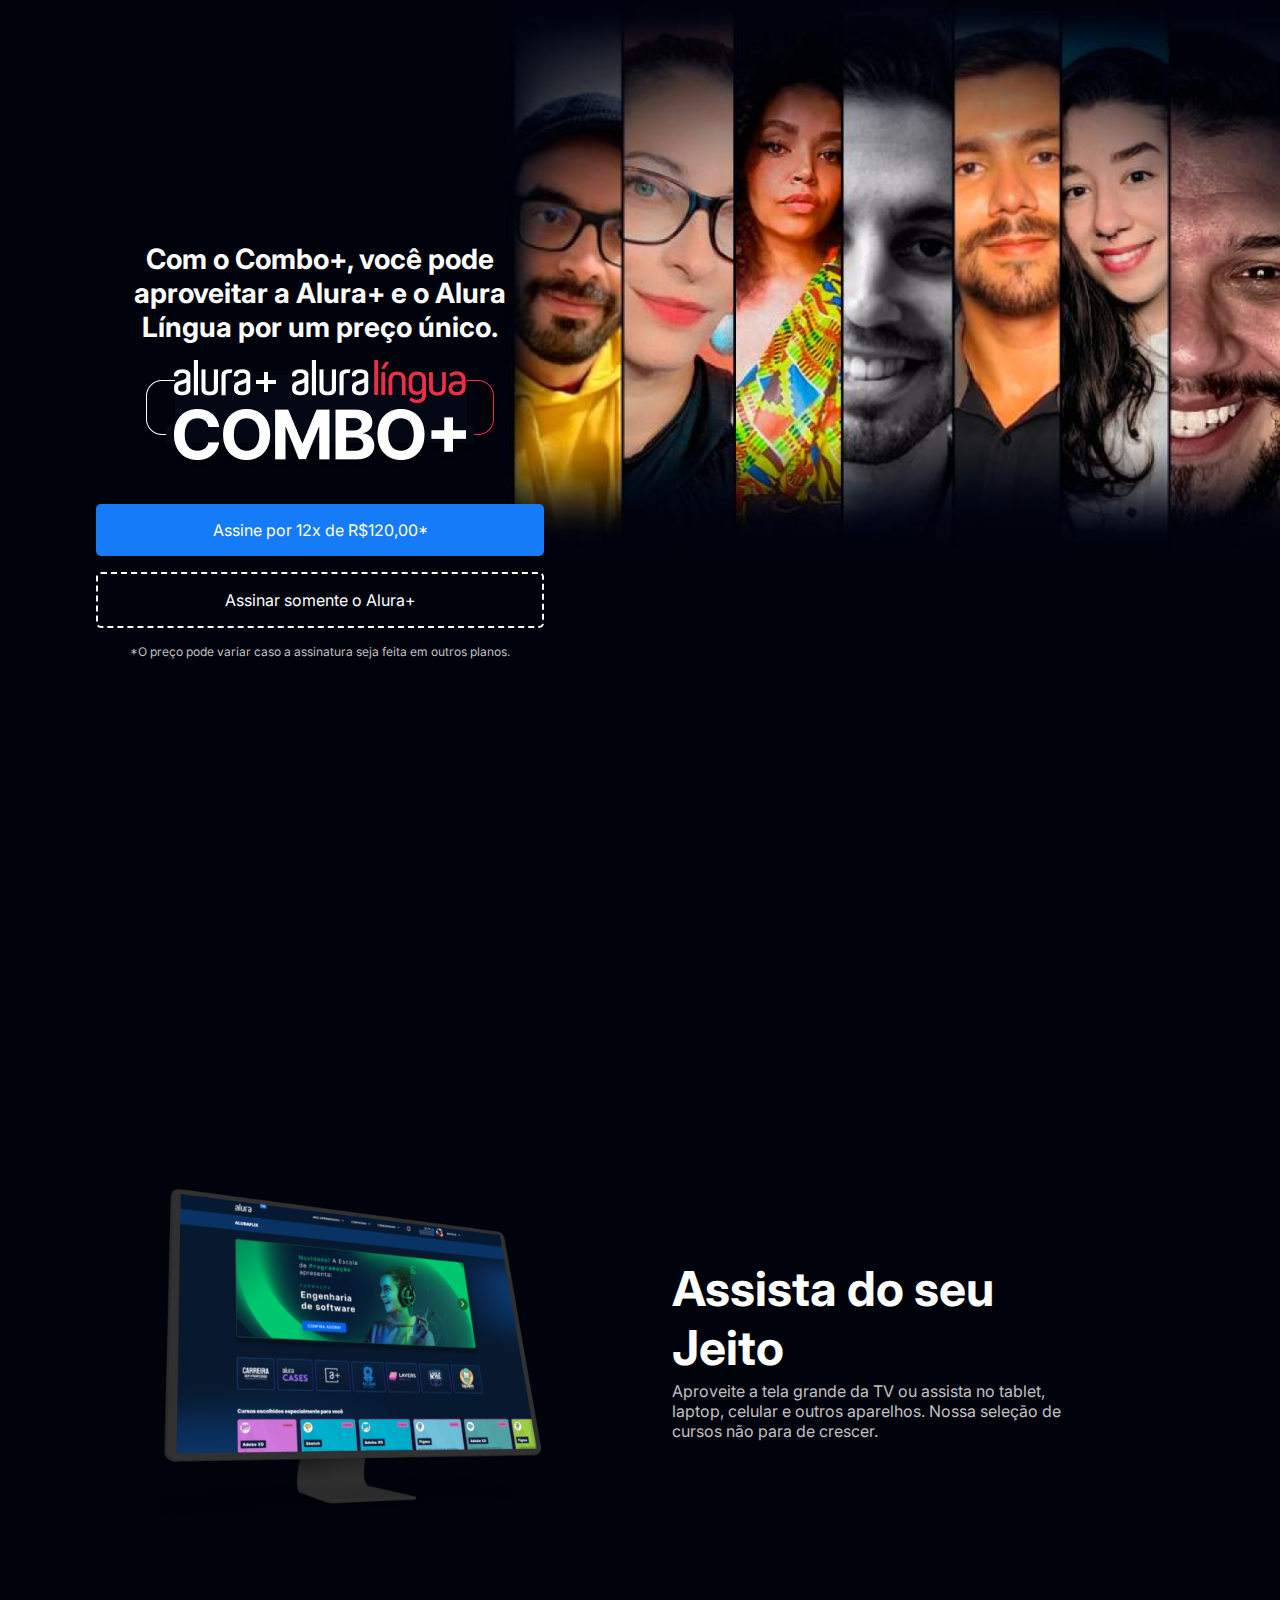
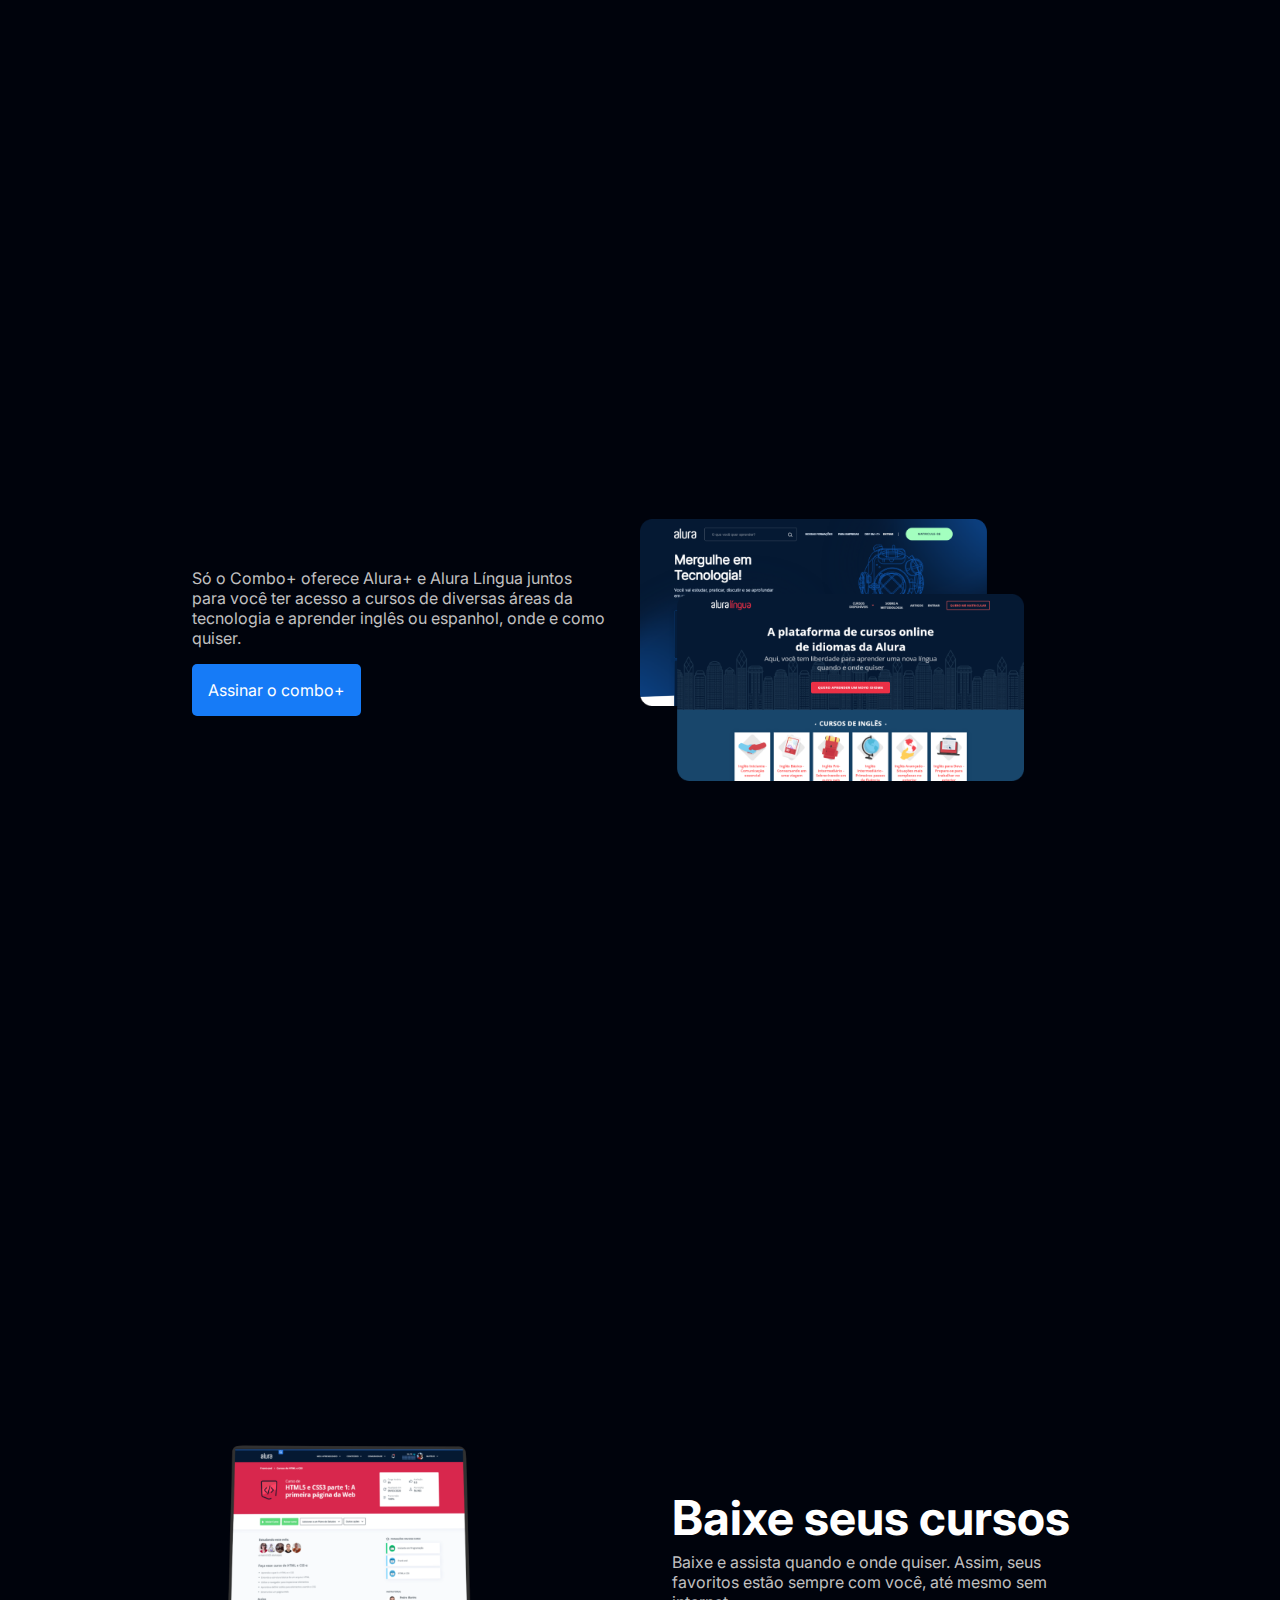
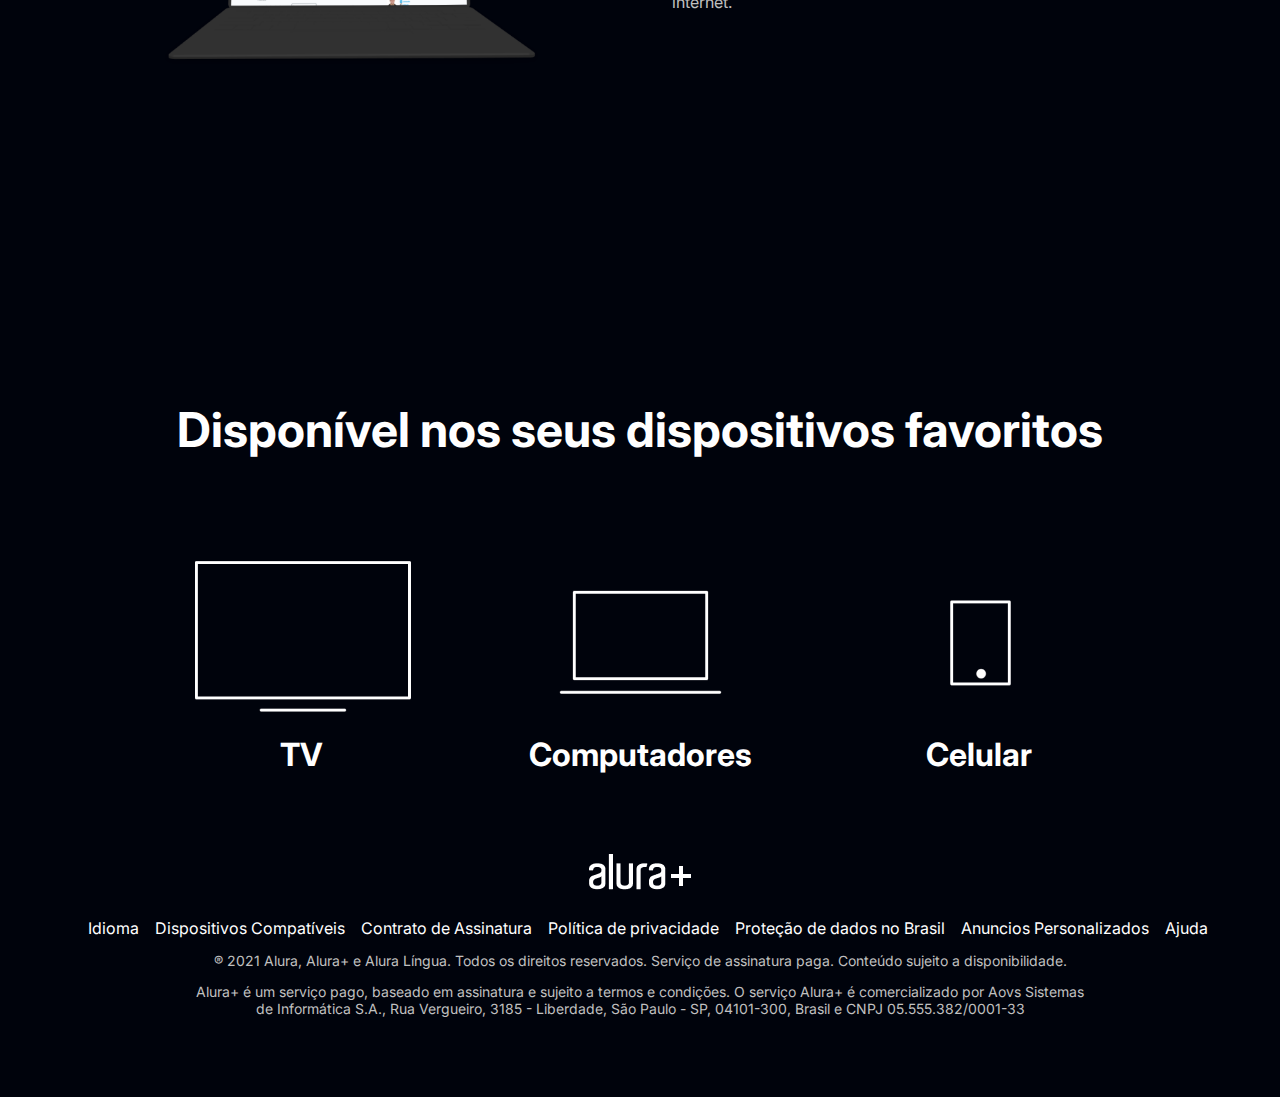
<file: HTMLCSS/aluraplus/index.html>
<!DOCTYPE html>
<html lang="pt-BR">
<head>
    <!-- Meta dados para o navegador entender e projetar -->
    <meta charset="UTF-8"> <!--Codificação'-->
    <meta name="viewport" content="width=device-width, initial-scale=1.0"> <!--Detecta a tela de onde está sendo acessado para fazer a responsividade-->
    <title>Alura Plus</title>
    <link rel="stylesheet" href="style.css">
    <link rel="preconnect" href="https://fonts.googleapis.com">
<link rel="preconnect" href="https://fonts.gstatic.com" crossorigin>
<link rel="preconnect" href="https://fonts.googleapis.com">
<link rel="preconnect" href="https://fonts.gstatic.com" crossorigin>
<link href="https://fonts.googleapis.com/css2?family=Inter:wght@400;700&display=swap" rel="stylesheet"> <!--Link da fonte, são os três primeiros 'link'-->
</head>
<body>
    <!-- Primeira sessão -->
    <section class="container principal">
        <div class="container__caixa">
            <h1 class="container__titulo">Com o Combo+, você pode aproveitar a Alura+ e o Alura Língua por um preço único.</h1>
            <img src="assets/Combo.png" alt="o combo+ é a junção do alura+ e o alura língua" class="container__imagem">
            <a href="www.alura.com.br" class="container__botao">Assine por 12x de R$120,00*</a>
            <a href="www.alura.com.br" class="container__botao botao_secundario">Assinar somente o Alura+</a>
            <p class="container__aviso">*O preço pode variar caso a assinatura seja feita em outros planos.</p>
        </div>
    </section>

    <!-- Segunda sessão -->
    <section class="container secundario">
        <img src="assets/Plataformas.png" alt="Monitor e um celular com alura+ aberto" class="secundario__imagem">
        <div class="container__descricao">
            <h2 class="descricao__titulo">Assista do seu Jeito</h2>
            <p class="descricao__texto">Aproveite a tela grande da TV ou assista no tablet, laptop, celular e outros aparelhos. Nossa seleção de cursos não para de crescer.</p>
        </div>
    </section>

    <!-- Terceira sessão, coloquei segunda na class para ela puxar as mesmas configurações da sessão anterior -->
    <section class="container secundario">
        <div class="container__descricao">
            <p class="descricao__texto">Só o Combo+ oferece Alura+ e Alura Língua juntos para você ter acesso a cursos de diversas áreas da tecnologia e aprender inglês ou espanhol, onde e como quiser.</p>
            <a href="www.alura.com.br" class="container__botao secundario__botao">Assinar o combo+</a>
        </div>
        <img src="assets/Telas.png" alt="Tela Alura Plus e Alura Língua" class="secundario__imagem">
    </section>

    <!-- Quarta sessão, como ela é parecida com a segunda eu vou dar o mesmo nome de classe para puxar as mesmas config do CSS -->
    <section class="container secundario">
        <img src="assets/Notebook.png" alt="Notebook com a tela do Alura+" class="secundario__imagem">
        <div class="container__descricao">
            <h2 class="descricao__titulo">Baixe seus cursos</h2>
            <p class="descricao__texto">Baixe e assista quando e onde quiser. Assim, seus favoritos estão sempre com você, até mesmo sem internet.</p>
        </div>
    </section>

    <!-- Quinta sessão -->
    <section class="dispositivos">
        <h2 class="dispositivos__titulo">Disponível nos seus dispositivos favoritos</h2>
        <ul class="dispositivos__lista">
            <li>
                <img src="assets/tv.png" alt="Televisão">
                <h3 class="lista__item">TV</h3>
            </li>
            <li>
                <img src="assets/computador.png" alt="Computador">
                <h3 class="lista__item">Computadores</h3>
            </li>
            <li>
                <img src="assets/celular.png" alt="Celular">
                <h3 class="lista__item">Celular</h3>
            </li>
        </ul>
    </section>

    <footer class="rodape">
        <img src="assets/Logo.png" alt="Alura+" class="rodape__logo">
        <ul class="rodape__lista">
            <li class="lista__link">
                <a href="#">Idioma</a>
            </li>
            <li class="lista__link">
                <a href="#">Dispositivos Compatíveis</a>
            </li>
            <li class="lista__link">
                <a href="#">Contrato de Assinatura</a>
            </li>
            <li class="lista__link">
                <a href="#">Política de privacidade</a>
            </li>
            <li class="lista__link">
                <a href="#">Proteção de dados no Brasil</a>
            </li>
            <li class="lista__link">
                <a href="#">Anuncios Personalizados</a>
            </li>
            <li class="lista__link">
                <a href="#">Ajuda</a>
            </li>
        </ul>
        <p class="rodape__texto">® 2021 Alura, Alura+ e Alura Língua. Todos os direitos reservados. Serviço de assinatura paga. Conteúdo sujeito a disponibilidade.</p>
        <p class="rodape__texto">Alura+ é um serviço pago, baseado em assinatura e sujeito a termos e condições. O serviço Alura+ é comercializado por Aovs Sistemas de Informática S.A., Rua Vergueiro, 3185 - Liberdade, São Paulo - SP, 04101-300, Brasil e CNPJ 05.555.382/0001-33</p>
    </footer>
</body>
</html>
</file>
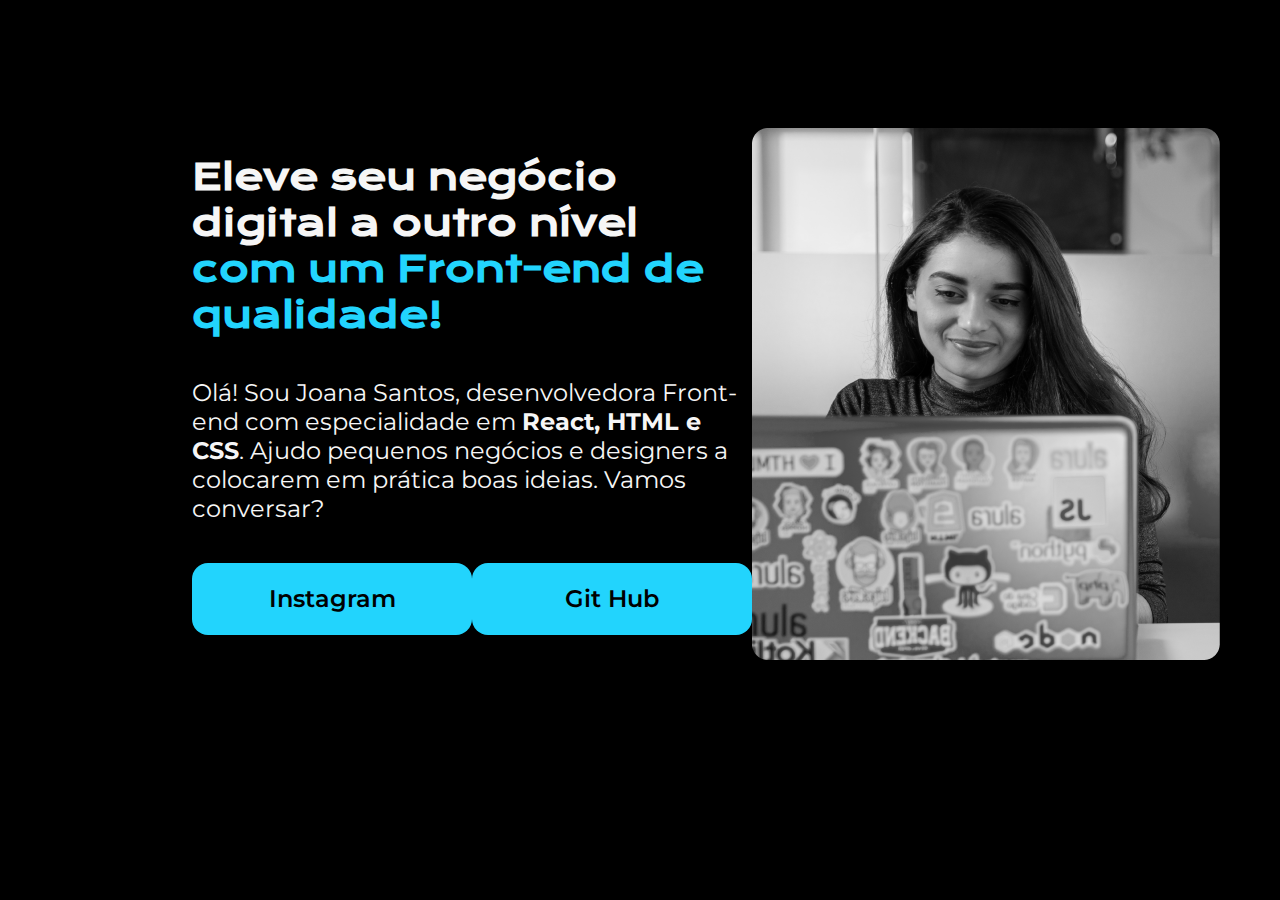
<file: HTMLCSS/projeto1/index.html>
<!DOCTYPE html>
<html lang="pt-BR">
<head>
    <meta charset="UTF-8">
    <meta name="viewport" content="width=device-width, initial-scale=1.0">
    <title>Portfólio</title>
    <link rel="stylesheet" href="style.css">
</head>
<body>
    <header></header>
    <main class="apresentacao">
        <section class="apresentacao__conteudo"> <!--Usei a section para separar um elemento do outro dentro do container-->
            <h1 class="apresentacao__conteudo__titulo">Eleve seu negócio digital a outro nível <strong class="titulo-destaque">com um Front-end de qualidade!</strong></h1>
            <p class="apresentacao__conteudo_texto">
                Olá! Sou Joana Santos, desenvolvedora Front-end com especialidade em <strong>React, HTML e CSS</strong>. Ajudo pequenos negócios e designers a colocarem em prática boas ideias. Vamos conversar?
            </p>
            <div class="apresentacao__links">
                <a class="apresentacao__links__link" href="https://www.instagram.com/instagram/">Instagram</a>
                <a class="apresentacao__links__link" href="https://github.com/">Git Hub</a>
            </div>
        </section>
        <img src="img1.png" alt="Imagem figma">
    </main>
    <footer></footer>
</body>
</html>
</file>
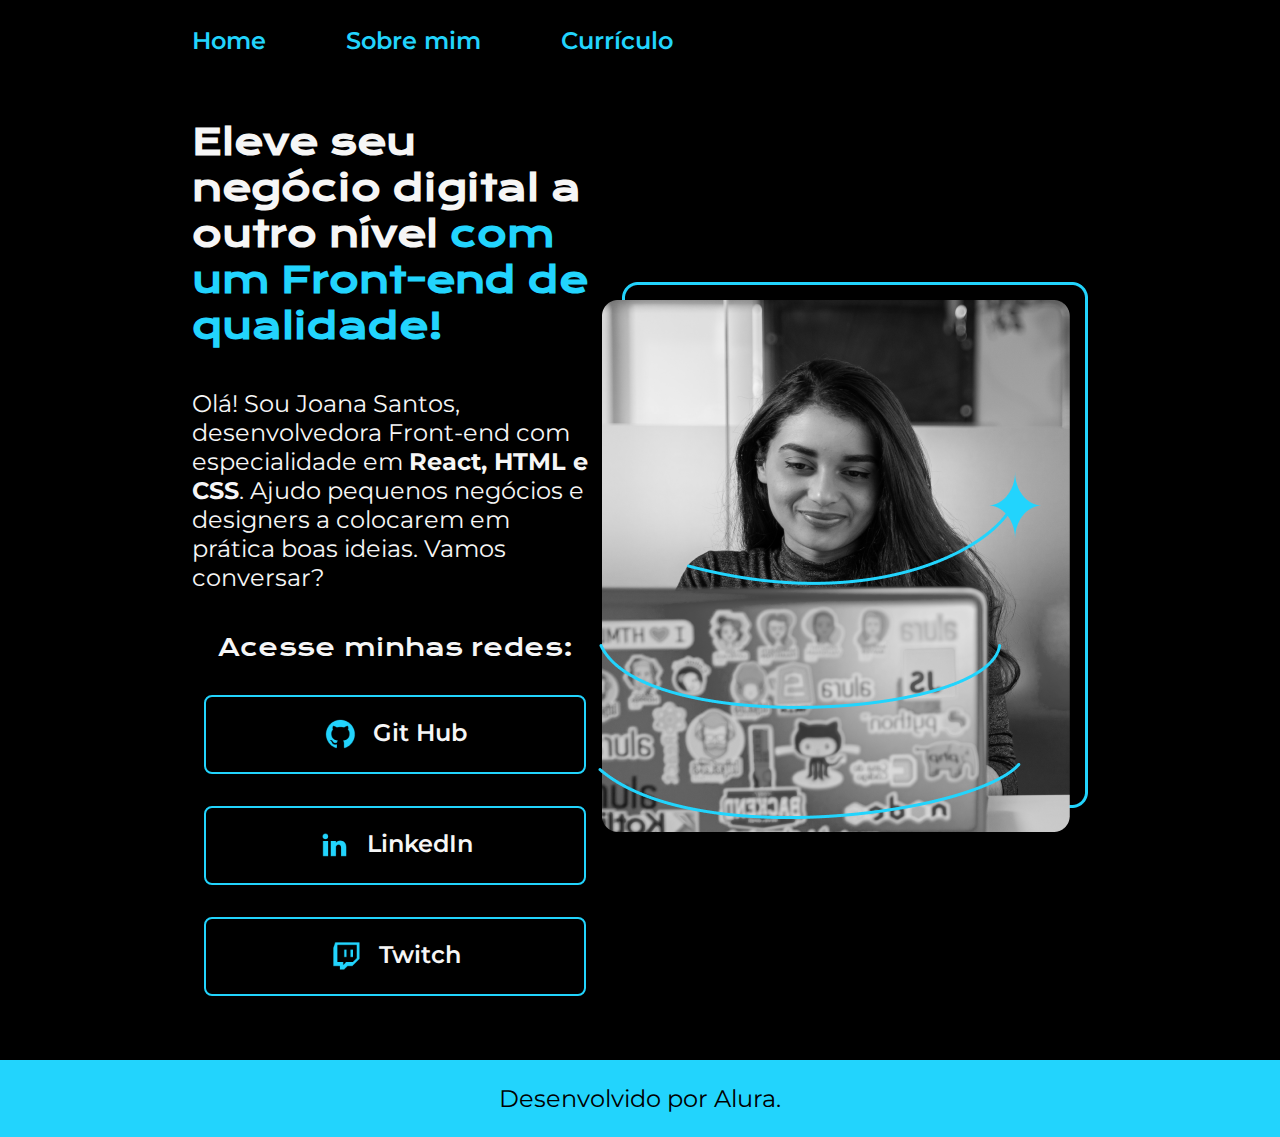
<file: HTMLCSS/projeto2/index.html>
<!DOCTYPE html>
<html lang="pt-BR">
<head>
    <meta charset="UTF-8">
    <meta name="viewport" content="width=device-width, initial-scale=1.0">
    <title>Portfólio</title>
    <link rel="stylesheet" href="styles/style.css">
</head>
<body>
    <header class="cabecalho">
        <nav class="cabecalho__menu">
            <a class="cabecalho__menu__link" href="index.html">Home</a>
            <a class="cabecalho__menu__link" href="about.html">Sobre mim</a>
            <a class="cabecalho__menu__link" href="curriculo.html">Currículo</a>
        </nav>
    </header>
    <main class="apresentacao">
        <section class="apresentacao__conteudo"> <!--Usei a section para separar um elemento do outro dentro do container-->
            <h1 class="apresentacao__conteudo__titulo">Eleve seu negócio digital a outro nível <strong class="titulo-destaque">com um Front-end de qualidade!</strong></h1>
            <p class="apresentacao__conteudo__texto">
                Olá! Sou Joana Santos, desenvolvedora Front-end com especialidade em <strong>React, HTML e CSS</strong>. Ajudo pequenos negócios e designers a colocarem em prática boas ideias. Vamos conversar?
            </p>
            <div class="apresentacao__links">
                <h2 class="apresentacao__links__subtitulo">Acesse minhas redes:</h2>
                <a class="apresentacao__links__link" href="https://github.com/">
                    <img src="assets/github.png" alt="Git Hub">
                    Git Hub
                </a>
                <a class="apresentacao__links__link" href="https://linkedin.com/">
                    <img src="assets/linkedin.png" alt="LinkedIn">
                    LinkedIn
                </a>
                <a class="apresentacao__links__link" href="https://twitch.tv/">
                    <img src="assets/twitch.png" alt="Git Hub">
                    Twitch
                </a>

        </section>
        <img src="assets/Imagem.png" alt="Imagem figma">
    </main>
    <footer class="rodape">
        <p>Desenvolvido por Alura.</p>
    </footer>
</body>
</html>
</file>
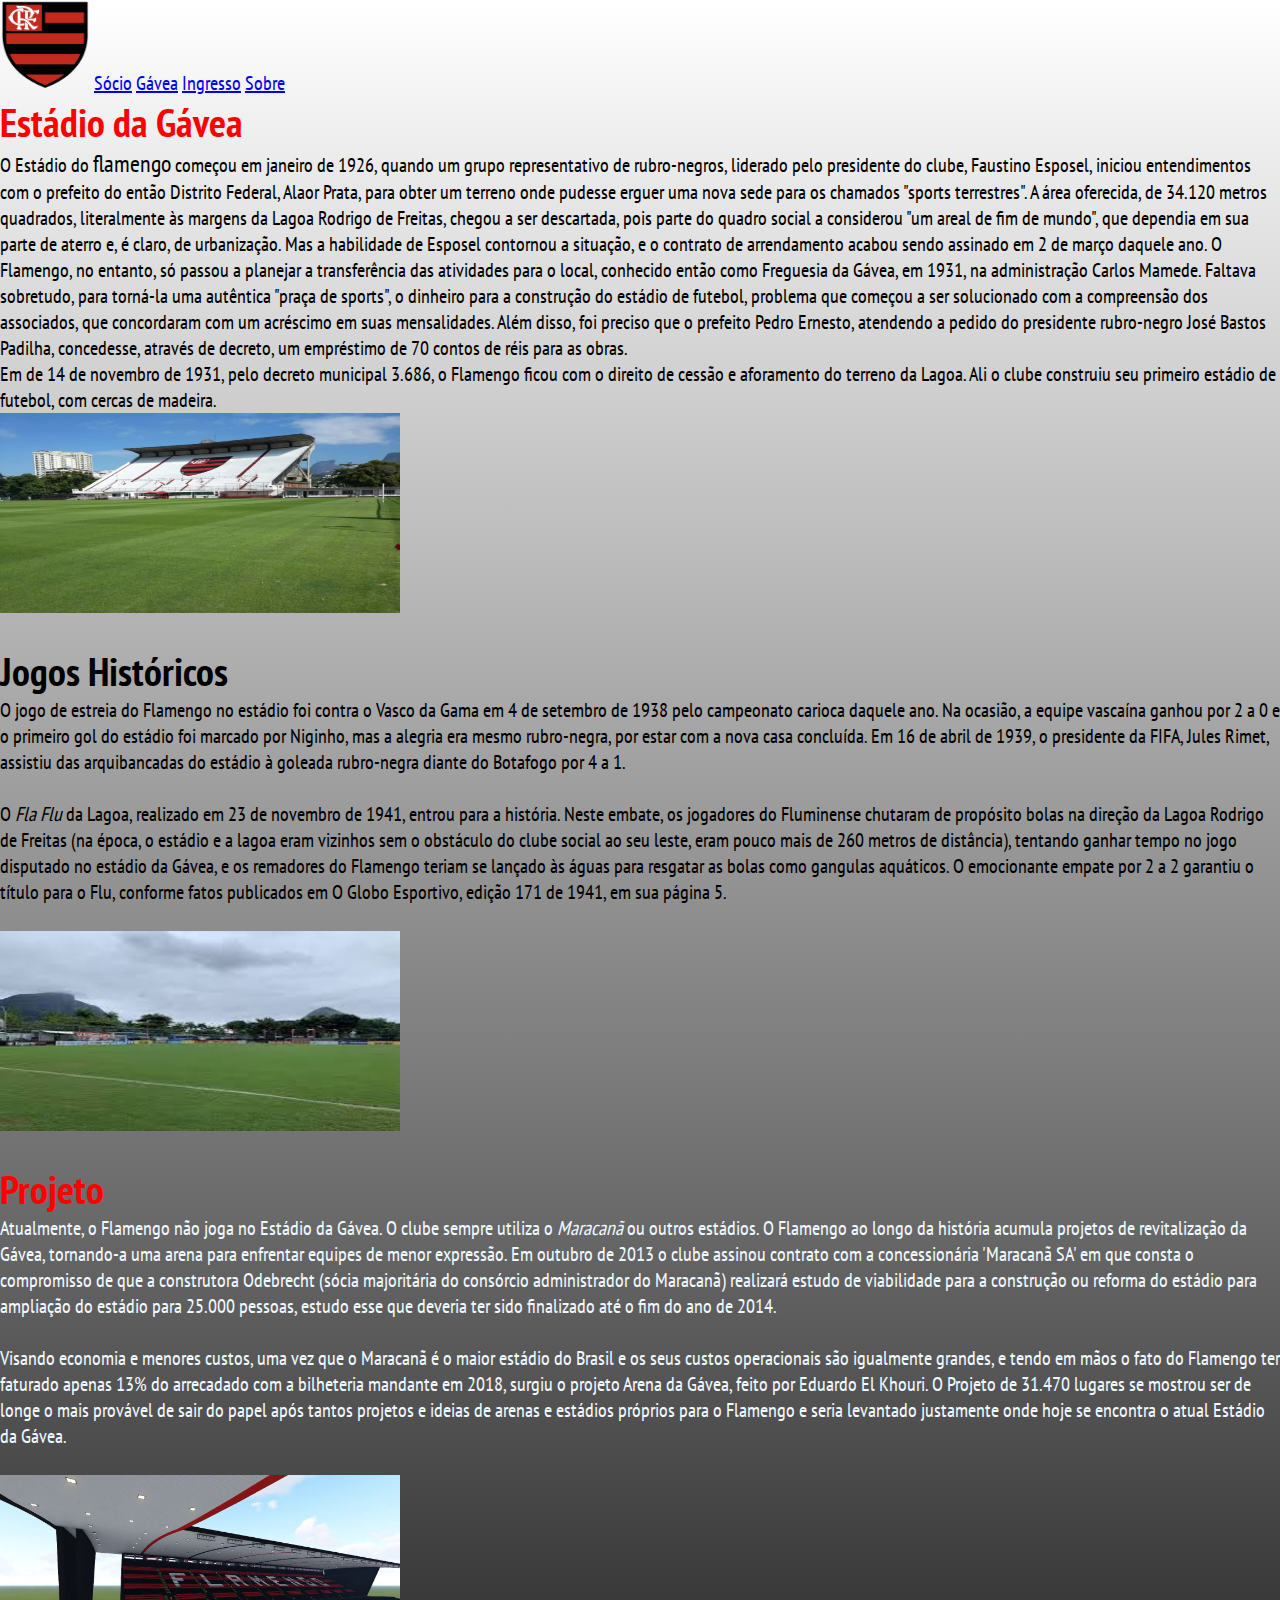
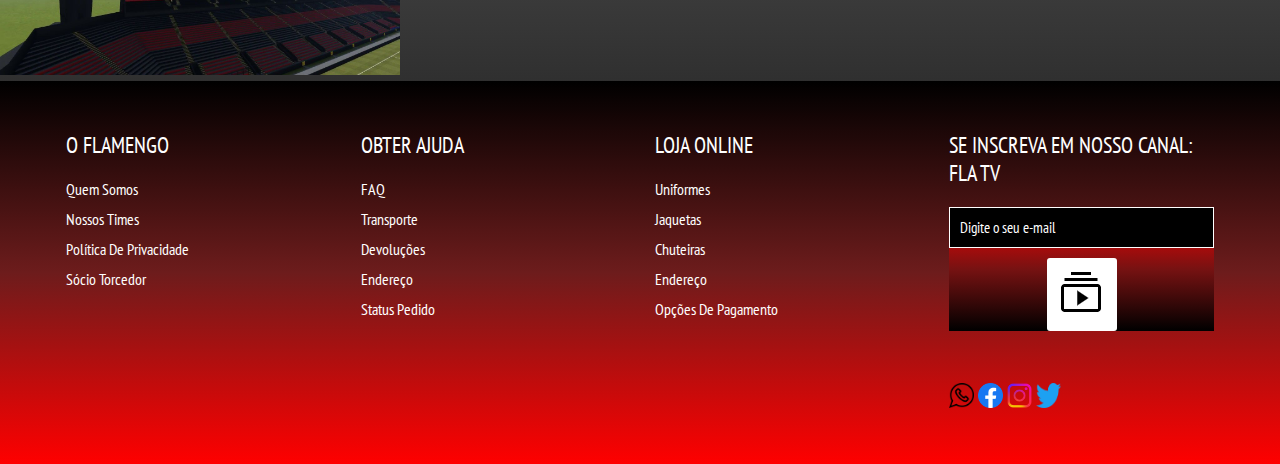
<file: siteBootstrap/gavea.html>
<!DOCTYPE html>
<html lang="pt-BR">
<head>
    <meta charset="UTF-8">
    <meta http-equiv="X-UA-Compatible" content="IE=edge">
    <meta name="viewport" content="width=device-width, initial-scale=1.0">
    <title>Estádio da Gávea</title>
    <link rel="stylesheet" href="../siteBootstrap/style.css">
    <link rel="stylesheet" href="../siteBootstrap/style1.css">
    <link href="https://cdn.jsdelivr.net/npm/bootstrap@5.3.0/dist/css/bootstrap.min.css" rel="stylesheet" integrity="sha384-9ndCyUaIbzAi2FUVXJi0CjmCapSmO7SnpJef0486qhLnuZ2cdeRhO02iuK6FUUVM" crossorigin="anonymous">
</head>
<body id="gavea">
    <!--Menu-->
<!--Nav bar com bootstrap-->
<nav class="navbar bg-body-tertiary">
    <div class="container-fluid">
      <a class="navbar-brand" href="#">
        <img src="image/Fla.png" alt="Logo" width="90" height="90class="d-inline-block align-text-top"></a>
      <a class="navbar-brand" href="../siteBootstrap/socio.html">Sócio</a>
      <a class="navbar-brand" href="../siteBootstrap/gavea.html">Gávea</a>
      <a class="navbar-brand" href="../siteBootstrap/ingresso.html">Ingresso</a>
      <a class="navbar-brand" href="../siteBootstrap/sobre.html">Sobre</a>
    </div>
  </nav>

    <h1 id="gav1">Estádio da Gávea</h1>

            <p>
                O Estádio do <span class="gavfla">flamengo</span> começou em janeiro de 1926, quando um grupo representativo de rubro-negros, liderado pelo presidente do clube, Faustino Esposel, iniciou entendimentos com o prefeito do então Distrito Federal, Alaor Prata, para obter um terreno onde pudesse erguer uma nova sede para os chamados "sports terrestres". A área oferecida, de 34.120 metros quadrados, literalmente às margens da Lagoa Rodrigo de Freitas, chegou a ser descartada, pois parte do quadro social a considerou "um areal de fim de mundo", que dependia em sua parte de aterro e, é claro, de urbanização. Mas a habilidade de Esposel contornou a situação, e o contrato de arrendamento acabou sendo assinado em 2 de março daquele ano. O Flamengo, no entanto, só passou a planejar a transferência das atividades para o local, conhecido então como Freguesia da Gávea, em 1931, na administração Carlos Mamede. Faltava sobretudo, para torná-la uma autêntica "praça de sports", o dinheiro para a construção do estádio de futebol, problema que começou a ser solucionado com a compreensão dos associados, que concordaram com um acréscimo em suas mensalidades. Além disso, foi preciso que o prefeito Pedro Ernesto, atendendo a pedido do presidente rubro-negro José Bastos Padilha, concedesse, através de decreto, um empréstimo de 70 contos de réis para as obras.
                    <br />
                Em de 14 de novembro de 1931, pelo decreto municipal 3.686, o Flamengo ficou com o direito de cessão e aforamento do terreno da Lagoa. Ali o clube construiu seu primeiro estádio de futebol, com cercas de madeira.
                    <br/>
                <img src="../siteBootstrap/image/gavea.jpg" alt="gavea" width="400" height="200"> <!--Tag para por imagens com tamanho e largura editadas-->
            </p>

                <br/>

    <h1>Jogos Históricos</h1>    
        <p>
            O jogo de estreia do Flamengo no estádio foi contra o Vasco da Gama em 4 de setembro de 1938 pelo campeonato carioca daquele ano. Na ocasião, a equipe vascaína ganhou por 2 a 0 e o primeiro gol do estádio foi marcado por Niginho, mas a alegria era mesmo rubro-negra, por estar com a nova casa concluída. Em 16 de abril de 1939, o presidente da FIFA, Jules Rimet, assistiu das arquibancadas do estádio à goleada rubro-negra diante do Botafogo por 4 a 1.
                <br/>
                <br/>
            O <span class="gavflaflu">Fla Flu</span> da Lagoa, realizado em 23 de novembro de 1941, entrou para a história. Neste embate, os jogadores do Fluminense chutaram de propósito bolas na direção da Lagoa Rodrigo de Freitas (na época, o estádio e a lagoa eram vizinhos sem o obstáculo do clube social ao seu leste, eram pouco mais de 260 metros de distância), tentando ganhar tempo no jogo disputado no estádio da Gávea, e os remadores do Flamengo teriam se lançado às águas para resgatar as bolas como gangulas aquáticos. O emocionante empate por 2 a 2 garantiu o título para o Flu, conforme fatos publicados em O Globo Esportivo, edição 171 de 1941, em sua página 5.
                <br/>
                <br/>
            <img src="../siteBootstrap/image/gavea2.jpg" alt="gavea 2" width="400" height="200">
        </p>
                <br />

    <h1 id="gav2">Projeto</h1>    
        <p id="pgav2">
            Atualmente, o Flamengo não joga no Estádio da Gávea. O clube sempre utiliza o <span class="gavmaraca">Maracanã</span> ou outros estádios. O Flamengo ao longo da história acumula projetos de revitalização da Gávea, tornando-a uma arena para enfrentar equipes de menor expressão.

            Em outubro de 2013 o clube assinou contrato com a concessionária 'Maracanã SA' em que consta o compromisso de que a construtora Odebrecht (sócia majoritária do consórcio administrador do Maracanã) realizará estudo de viabilidade para a construção ou reforma do estádio para ampliação do estádio para 25.000 pessoas, estudo esse que deveria ter sido finalizado até o fim do ano de 2014.
                <br/>
                <br/>
            Visando economia e menores custos, uma vez que o Maracanã é o maior estádio do Brasil e os seus custos operacionais são igualmente grandes, e tendo em mãos o fato do Flamengo ter faturado apenas 13% do arrecadado com a bilheteria mandante em 2018, surgiu o projeto Arena da Gávea, feito por Eduardo El Khouri. O Projeto de 31.470 lugares se mostrou ser de longe o mais provável de sair do papel após tantos projetos e ideias de arenas e estádios próprios para o Flamengo e seria levantado justamente onde hoje se encontra o atual Estádio da Gávea.
                <br/>
                <br/>
            <img src="../siteBootstrap/image/gavea3.jpg" alt="gavea 3" width="400" height="200">
        </p>
        
        <!--inicio do footer-->
<footer>
    <div class="container-footer">
        <div class="row-footer">
            <!-- Início footer col -->
            <div class="col-footer">
                <h4>O flamengo</h4>
                <ul>
                    <li><a href="">Quem somos</a></li>
                    <li><a href="">Nossos times</a></li>
                    <li><a href="">Política de privacidade</a></li>
                    <li><a href="">Sócio torcedor</a></li>
                </ul>
            </div>
            <!-- Fim footer col -->
            <!-- Início footer col -->
            <div class="col-footer">
                <h4>Obter Ajuda</h4>
                <ul>
                    <li><a href="">FAQ</a></li>
                    <li><a href="">Transporte</a></li>
                    <li><a href="">Devoluções</a></li>
                    <li><a href="">Endereço</a></li>
                    <li><a href="">Status Pedido</a></li>
                </ul>
            </div>
            <!-- Fim footer col -->
            <!-- Início footer col -->
            <div class="col-footer">
                <h4>Loja online</h4>
                <ul>
                    <li><a href="">Uniformes</a></li>
                    <li><a href="">jaquetas</a></li>
                    <li><a href="">Chuteiras</a></li>
                    <li><a href="">Endereço</a></li>
                    <li><a href="">Opções de pagamento</a></li>
                </ul>
            </div>
            <!-- Fim footer col -->
            <!-- Início footer col -->
            <div class="col-footer">
                <h4>Se inscreva em nosso canal: <span id="flatv">Fla</span> TV</h4>
                <!-- Form Sub -->
                <div class="form-sub">    
                    <form>
                        <input type="email" placeholder="Digite o seu e-mail" require> 
                            <br />
                        <a href="../siteBootstrap/inscricao.html"><img src="../siteBootstrap/image/sub.png" alt=""></a>            
                    </form>
                </div>   
                    <br />
                    <br />
                 <!--Fim form sub  -->
                <div class="medias-socias">
                    <a href="https://www.whatsapp.com/?lang=pt_br"><img src="../siteBootstrap/image/wpp.png" alt="wpp" width="25px" height="25px"></a>
                    <a href="https://pt-br.facebook.com/"><img src="../siteBootstrap/image/face.png" alt="face" width="25px" height="25px"></a>
                    <a href="https://www.instagram.com/"><img src="../siteBootstrap/image/insta.png" alt="insta" width="25px" height="25px"></a>
                    <a href="https://twitter.com/login?lang=pt"><img src="../siteBootstrap/image/tt.png" alt="twiter" width="25px" height="25px"></a>
                </div>
            </div>
            <!-- Fim footer col -->
        </div>
    </div>
</footer>
<script src="https://cdn.jsdelivr.net/npm/bootstrap@5.3.0/dist/js/bootstrap.bundle.min.js" integrity="sha384-geWF76RCwLtnZ8qwWowPQNguL3RmwHVBC9FhGdlKrxdiJJigb/j/68SIy3Te4Bkz" crossorigin="anonymous"></script>
</body>
</html>
</file>
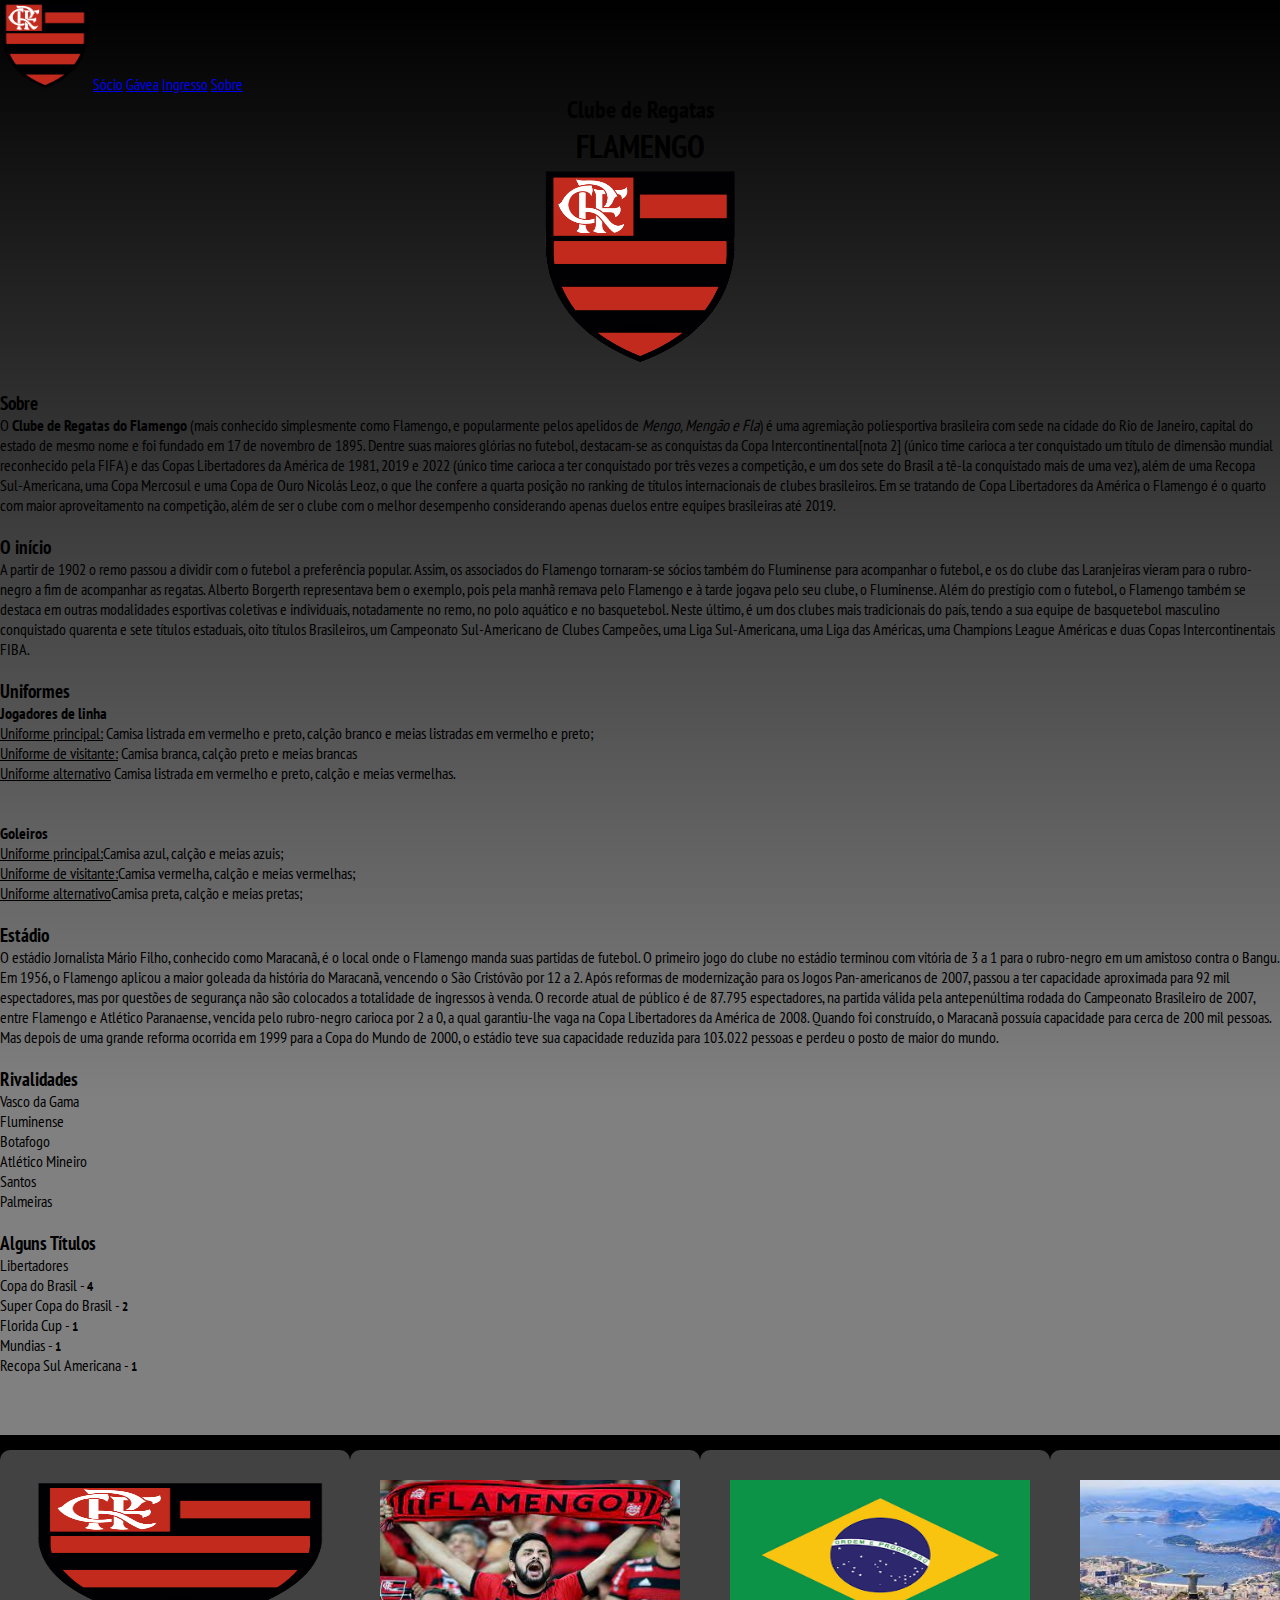
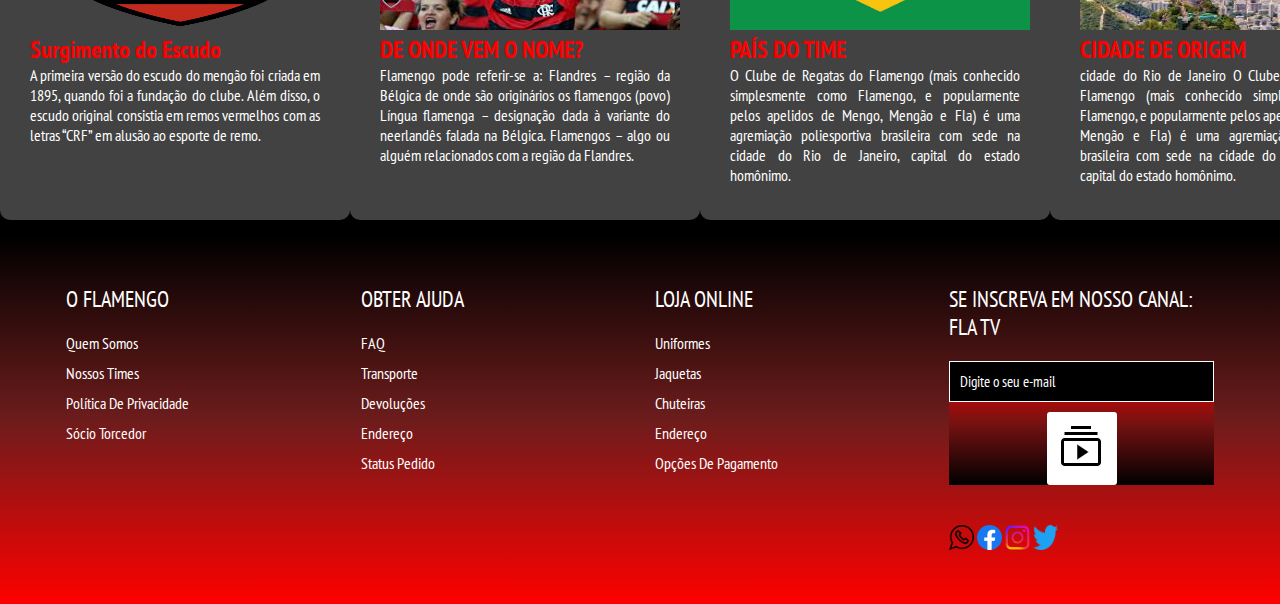
<file: siteBootstrap/sobre.html>
<!DOCTYPE html>
<html lang="pt-BR">
<head>
    <meta charset="UTF-8">
    <meta http-equiv="X-UA-Compatible" content="IE=edge">
    <meta name="viewport" content="width=device-width, initial-scale=1.0">
    <title>Sobre</title>
    <link rel="stylesheet" href="../siteBootstrap/style.css">
    <link rel="stylesheet" href="../siteBootstrap/style1.css">
    <link href="https://cdn.jsdelivr.net/npm/bootstrap@5.3.0/dist/css/bootstrap.min.css" rel="stylesheet" integrity="sha384-9ndCyUaIbzAi2FUVXJi0CjmCapSmO7SnpJef0486qhLnuZ2cdeRhO02iuK6FUUVM" crossorigin="anonymous">
</head>
    <body id="ingresso">
    <!--Menu-->
<!--Nav bar com bootstrap-->
<nav class="navbar bg-body-tertiary">
    <div class="container-fluid">
      <a class="navbar-brand" href="#">
        <img src="image/Fla.png" alt="Logo" width="90" height="90class="d-inline-block align-text-top"></a>
      <a class="navbar-brand" href="../siteBootstrap/socio.html">Sócio</a>
      <a class="navbar-brand" href="../siteBootstrap/gavea.html">Gávea</a>
      <a class="navbar-brand" href="../siteBootstrap/ingresso.html">Ingresso</a>
      <a class="navbar-brand" href="../siteBootstrap/sobre.html">Sobre</a>
    </div>
  </nav>

    <h2 align ="center">Clube de Regatas</h2>
    <h1 align ="center">FLAMENGO</h1>            <!--Tema: Flamengo-->
    <div id="mengao">
        <img align ="" src="../siteBootstrap/image/Fla.png" alt="" width="200" height="200" >
    </div>    

        <br/>

    <h3 id="sobsob">Sobre</h3> <!--Sobre o flamengo-->
        <p>
            O <b>Clube de Regatas do Flamengo</b> (mais conhecido simplesmente como Flamengo, e popularmente pelos apelidos de <i>Mengo, Mengão e Fla</i>) é uma agremiação poliesportiva brasileira com sede na cidade do Rio de Janeiro, capital do estado de mesmo nome e foi fundado em 17 de novembro de 1895. Dentre suas maiores glórias no futebol, destacam-se as conquistas da Copa Intercontinental[nota 2] (único time carioca a ter conquistado um título de dimensão mundial reconhecido pela FIFA) e das Copas Libertadores da América de 1981, 2019 e 2022 (único time carioca a ter conquistado por três vezes a competição, e um dos sete do Brasil a tê-la conquistado mais de uma vez), além de uma Recopa Sul-Americana, uma Copa Mercosul e uma Copa de Ouro Nicolás Leoz, o que lhe confere a quarta posição no ranking de títulos internacionais de clubes brasileiros. Em se tratando de Copa Libertadores da América o Flamengo é o quarto com maior aproveitamento na competição, além de ser o clube com o melhor desempenho considerando apenas duelos entre equipes brasileiras até 2019.
        </p>

    <br/>

    <h3 id="inicio">O início</h3> <!--Como começou-->
        <p>
            A partir de 1902 o remo passou a dividir com o futebol a preferência popular. Assim, os associados do Flamengo tornaram-se sócios também do Fluminense para acompanhar o futebol, e os do clube das Laranjeiras vieram para o rubro-negro a fim de acompanhar as regatas. Alberto Borgerth representava bem o exemplo, pois pela manhã remava pelo Flamengo e à tarde jogava pelo seu clube, o Fluminense. Além do prestígio com o futebol, o Flamengo também se destaca em outras modalidades esportivas coletivas e individuais, notadamente no remo, no polo aquático e no basquetebol. Neste último, é um dos clubes mais tradicionais do país, tendo a sua equipe de basquetebol masculino conquistado quarenta e sete títulos estaduais, oito títulos Brasileiros, um Campeonato Sul-Americano de Clubes Campeões, uma Liga Sul-Americana, uma Liga das Américas, uma Champions League Américas e duas Copas Intercontinentais FIBA.
        </p>

    <br/>

    <h3 id="unif">Uniformes</h3> <!--Como são os uniformes?-->
        <p>
            <strong>Jogadores de linha</strong><br/>
            <u>Uniforme principal:</u> Camisa listrada em vermelho e preto, calção branco e meias listradas em vermelho e preto;<br/>
            <u>Uniforme de visitante:</u> Camisa branca, calção preto e meias brancas<br/>
            <u>Uniforme alternativo</u> Camisa listrada em vermelho e preto, calção e meias vermelhas. <br/>
            
            </br>
            </br>

            <strong>Goleiros</strong></br>
            <u>Uniforme principal:</u>Camisa azul, calção e meias azuis;<br/>
            <u>Uniforme de visitante:</u>Camisa vermelha, calção e meias vermelhas;</br/>
            <u>Uniforme alternativo</u>Camisa preta, calção e meias pretas;<br/>
        </p>

    <br/>

    <h3 id="estadio">Estádio</h3> <!--Qual o estádio?-->
        <p>
            O estádio Jornalista Mário Filho, conhecido como Maracanã, é o local onde o Flamengo manda suas partidas de futebol. O primeiro jogo do clube no estádio terminou com vitória de 3 a 1 para o rubro-negro em um amistoso contra o Bangu. Em 1956, o Flamengo aplicou a maior goleada da história do Maracanã, vencendo o São Cristóvão por 12 a 2. Após reformas de modernização para os Jogos Pan-americanos de 2007, passou a ter capacidade aproximada para 92 mil espectadores, mas por questões de segurança não são colocados a totalidade de ingressos à venda. O recorde atual de público é de 87.795 espectadores, na partida válida pela antepenúltima rodada do Campeonato Brasileiro de 2007, entre Flamengo e Atlético Paranaense, vencida pelo rubro-negro carioca por 2 a 0, a qual garantiu-lhe vaga na Copa Libertadores da América de 2008. Quando foi construído, o Maracanã possuía capacidade para cerca de 200 mil pessoas. Mas depois de uma grande reforma ocorrida em 1999 para a Copa do Mundo de 2000, o estádio teve sua capacidade reduzida para 103.022 pessoas e perdeu o posto de maior do mundo.
        </p>

    <br/>

    <h3>Rivalidades</h3> <!--Quem são os rivais?-->
        <ul>
            <li>Vasco da Gama</li>
            <li>Fluminense</li>
            <li>Botafogo</li>
            <li>Atlético Mineiro</li>
            <li>Santos</li>
            <li>Palmeiras</li>
        </ul>

    <br/>

    <h3>Alguns Títulos</h3> <!--Quais os titúlos?-->
        <ul>
            <li>Libertadores</li>
            <li>Copa do Brasil - <small><b>4</b></small></li>
            <li>Super Copa do Brasil - <small><b>2</b></small></li>
            <li>Florida Cup - <small><b>1</b></small></li>
            <li>Mundias - <small><b>1</b></small></li>
            <li>Recopa Sul Americana - <small><b>1</b></small></li>
        </ul>

    <br/>

    <!--Sessão de Imagens-->
        <div class="sesimg">
            <div>
                <img src="../siteBootstrap/image/Fla.png" alt="" width="300px" height="150px">
                <h2>Surgimento do Escudo</h2>
                <p>A primeira versão do escudo do mengão foi criada em 1895, quando foi a fundação do clube. Além disso, o escudo original consistia em remos vermelhos com as letras “CRF” em alusão ao esporte de remo.</p>
            </div>
            <div>
                <img src="../siteBootstrap/image/nomefla.jpg" alt="" width="300px" height="150px">
                <h2>DE ONDE VEM O NOME?</h2>
                <p>Flamengo pode referir-se a: Flandres – região da Bélgica de onde são originários os flamengos (povo) Língua flamenga – designação dada à variante do neerlandês falada na Bélgica. Flamengos – algo ou alguém relacionados com a região da Flandres.<p>
            </div>
            <div>
                <img src="../siteBootstrap/image/brasil.jpg" alt="" width="300px" height="150px">   
                <h2>PAÍS DO TIME</h2>     
                <p>O Clube de Regatas do Flamengo (mais conhecido simplesmente como Flamengo, e popularmente pelos apelidos de Mengo, Mengão e Fla) é uma agremiação poliesportiva brasileira com sede na cidade do Rio de Janeiro, capital do estado homônimo.</p>
            </div>
            <div>
                <img src="../siteBootstrap/image/rioj.jpg" alt="" width="300px" height="150px">
                <h2>CIDADE DE ORIGEM</h2>
                <p>cidade do Rio de Janeiro
                O Clube de Regatas do Flamengo (mais conhecido simplesmente como Flamengo, e popularmente pelos apelidos de Mengo, Mengão e Fla) é uma agremiação poliesportiva brasileira com sede na cidade do Rio de Janeiro, capital do estado homônimo.</p>
            </div>
        </div>  
        
        <!--inicio do footer-->
<footer>
    <div class="container-footer">
        <div class="row-footer">
            <!-- Início footer col -->
            <div class="col-footer">
                <h4>O flamengo</h4>
                <ul>
                    <li><a href="">Quem somos</a></li>
                    <li><a href="">Nossos times</a></li>
                    <li><a href="">Política de privacidade</a></li>
                    <li><a href="">Sócio torcedor</a></li>
                </ul>
            </div>
            <!-- Fim footer col -->
            <!-- Início footer col -->
            <div class="col-footer">
                <h4>Obter Ajuda</h4>
                <ul>
                    <li><a href="">FAQ</a></li>
                    <li><a href="">Transporte</a></li>
                    <li><a href="">Devoluções</a></li>
                    <li><a href="">Endereço</a></li>
                    <li><a href="">Status Pedido</a></li>
                </ul>
            </div>
            <!-- Fim footer col -->
            <!-- Início footer col -->
            <div class="col-footer">
                <h4>Loja online</h4>
                <ul>
                    <li><a href="">Uniformes</a></li>
                    <li><a href="">jaquetas</a></li>
                    <li><a href="">Chuteiras</a></li>
                    <li><a href="">Endereço</a></li>
                    <li><a href="">Opções de pagamento</a></li>
                </ul>
            </div>
            <!-- Fim footer col -->
            <!-- Início footer col -->
            <div class="col-footer">
                <h4>Se inscreva em nosso canal: <span id="flatv">Fla</span> TV</h4>
                <!-- Form Sub -->
                <div class="form-sub">    
                    <form>
                        <input type="email" placeholder="Digite o seu e-mail" require> 
                            <br />
                        <a href="../siteBootstrap/inscricao.html"><img src="../siteBootstrap/image/sub.png" alt=""></a>            
                    </form>
                </div>   
                    <br />
                    <br />
                 <!--Fim form sub  -->
                <div class="medias-socias">
                    <a href="https://www.whatsapp.com/?lang=pt_br"><img src="../siteBootstrap/image/wpp.png" alt="wpp" width="25px" height="25px"></a>
                    <a href="https://pt-br.facebook.com/"><img src="../siteBootstrap/image/face.png" alt="face" width="25px" height="25px"></a>
                    <a href="https://www.instagram.com/"><img src="../siteBootstrap/image/insta.png" alt="insta" width="25px" height="25px"></a>
                    <a href="https://twitter.com/login?lang=pt"><img src="../siteBootstrap/image/tt.png" alt="twiter" width="25px" height="25px"></a>
                </div>
            </div>
            <!-- Fim footer col -->
        </div>
    </div>
</footer>
<script src="https://cdn.jsdelivr.net/npm/bootstrap@5.3.0/dist/js/bootstrap.bundle.min.js" integrity="sha384-geWF76RCwLtnZ8qwWowPQNguL3RmwHVBC9FhGdlKrxdiJJigb/j/68SIy3Te4Bkz" crossorigin="anonymous"></script>
</body>
</html>
</file>
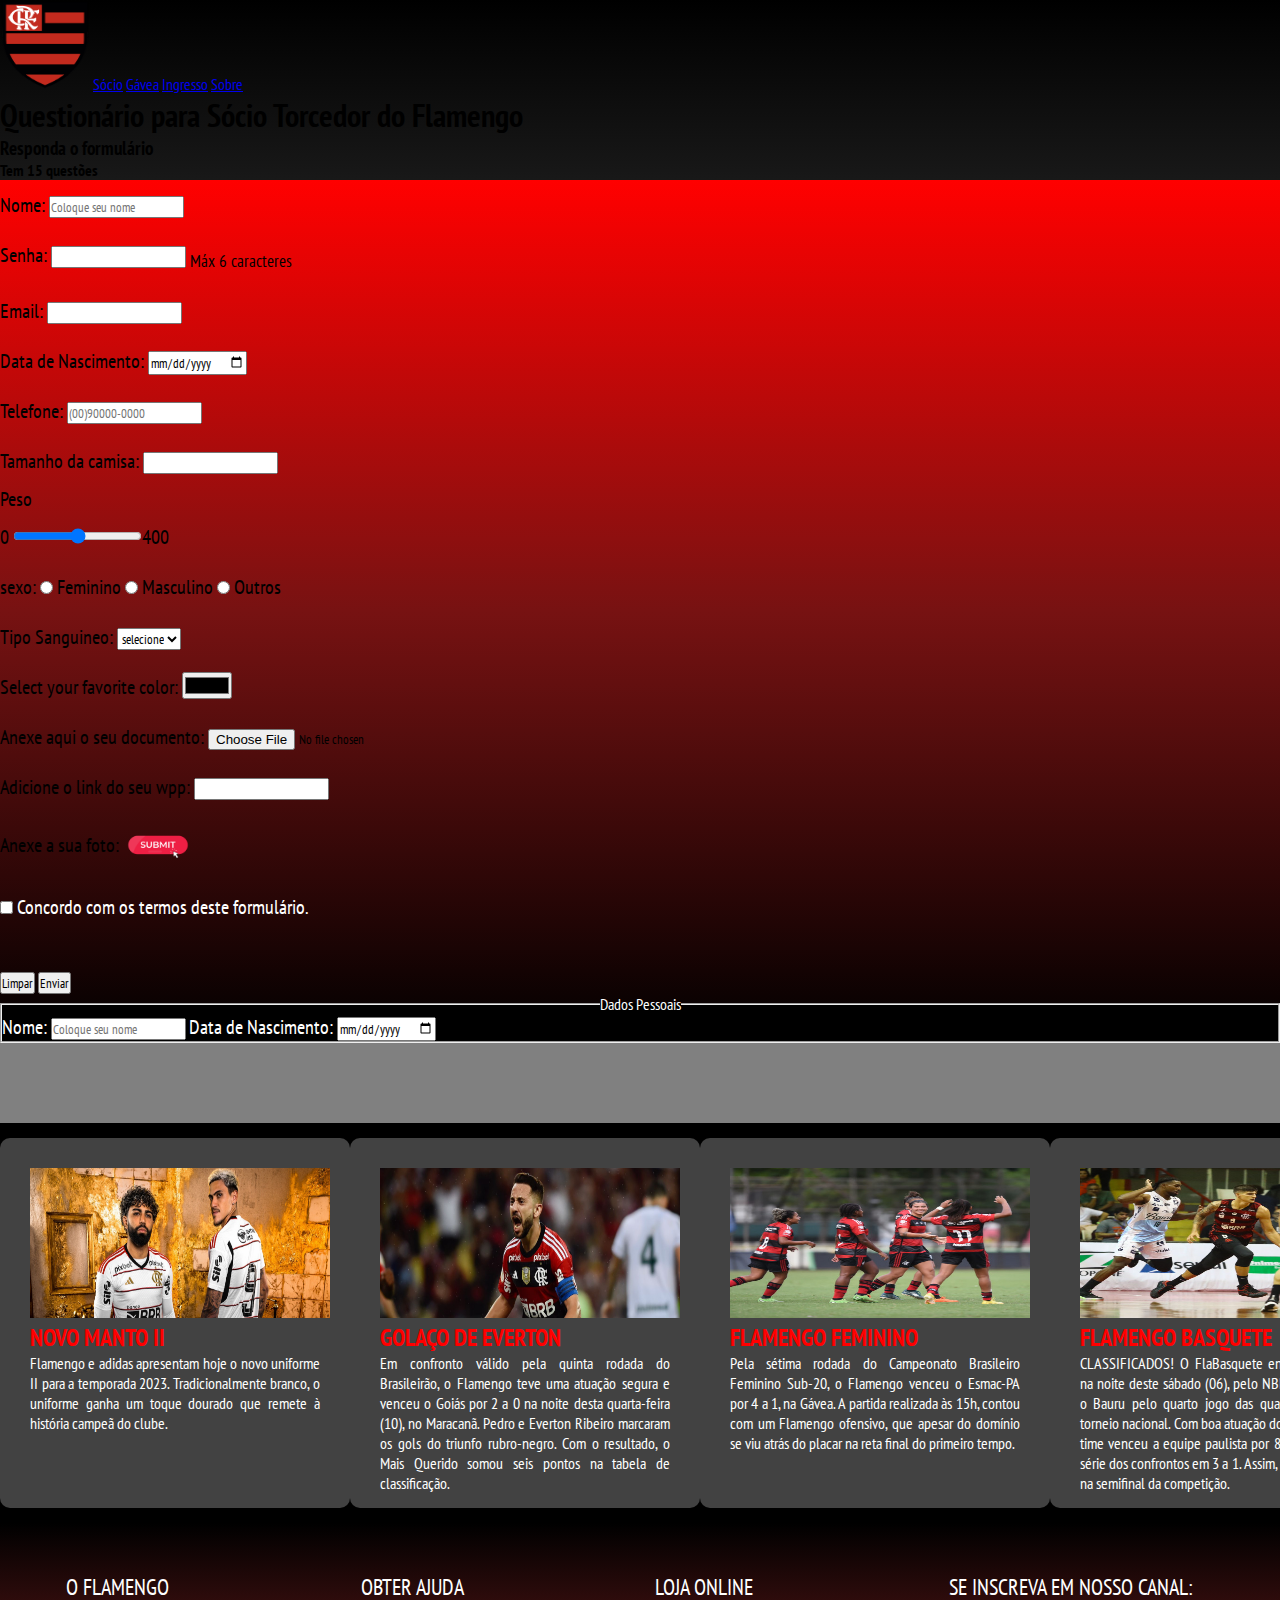
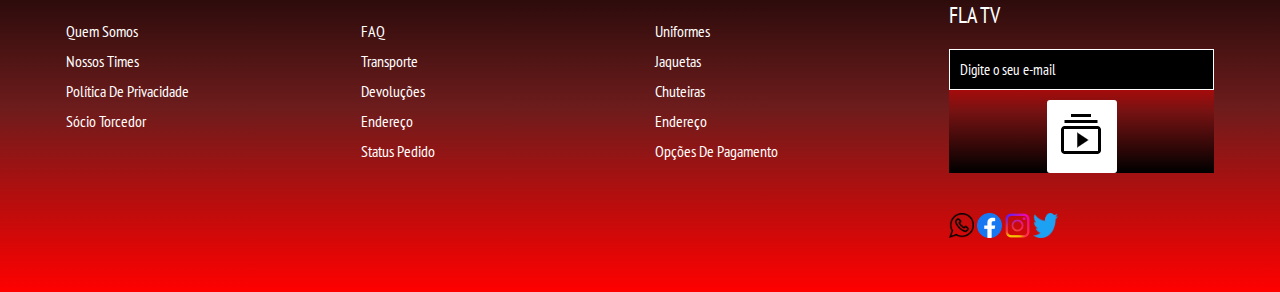
<file: siteBootstrap/socio.html>
<!DOCTYPE html>
<html>
    <head>
        <meta charset="utf-8">
        <title>Sócio Torcedor</title>
        <link rel="stylesheet" href="../siteBootstrap/style.css">
        <link rel="stylesheet" href="../siteBootstrap/style1.css">
        <link href="https://cdn.jsdelivr.net/npm/bootstrap@5.3.0/dist/css/bootstrap.min.css" rel="stylesheet" integrity="sha384-9ndCyUaIbzAi2FUVXJi0CjmCapSmO7SnpJef0486qhLnuZ2cdeRhO02iuK6FUUVM" crossorigin="anonymous">
    </head>
        <body id="ingresso">
        <!--Menu-->
<!--Nav bar com bootstrap-->
<nav class="navbar bg-body-tertiary">
    <div class="container-fluid">
      <a class="navbar-brand" href="#">
        <img src="image/Fla.png" alt="Logo" width="90" height="90class="d-inline-block align-text-top"></a>
      <a class="navbar-brand" href="../siteBootstrap/socio.html">Sócio</a>
      <a class="navbar-brand" href="../siteBootstrap/gavea.html">Gávea</a>
      <a class="navbar-brand" href="../siteBootstrap/ingresso.html">Ingresso</a>
      <a class="navbar-brand" href="../siteBootstrap/sobre.html">Sobre</a>
    </div>
  </nav>
        <!--Formulário-->
                <h1>Questionário para Sócio Torcedor do Flamengo</h1>

                <h3>Responda o formulário</h3>

                <h4>Tem 15 questões</h4>

            <form action="meubancodedados.sql" method="post">
                <p>Nome: <input type="text" name="Nome" 
                    placeholder="Coloque seu nome"/></p>

                <p>Senha: <input type="password" name="senha"
                    maxlength="6"/><sub>
                    Máx 6 caracteres</sub></p>

                <p>Email: <input type="email" name="email"/></p>

                <p>Data de Nascimento: <input type="date" name="data"/></p>

                <p>Telefone: <input type="tel" name="tel"
                    maxlength="14" placeholder="(00)90000-0000" /></p>

                <p>Tamanho da camisa: <input type="number" name="a"/></p>

                <!--Corpo do input range-->
                <label for="peso">Peso</label>
                <p>0 <input type="range" name="peso" min="0" max="400">400</p>

                <!--Corpo do input radio-->
                <p> sexo:
                    <input type="radio" name="sexo" value="1"/> Feminino
                    <input type="radio" name="sexo" value="2"/> Masculino
                    <input type="radio" name="sexo" value="3"/> Outros
                </p>

                <!-- Corpo do select-->
                <p> Tipo Sanguineo: 
                    <select name="TS">
                        <option>selecione</option>
                        <option value="O+">O+</option>
                        <option value="O-">O-</option>
                        <option value="AB+">AB+</option>
                        <option value="AB-">AB-</option>
                    </select>
                </p>

                <!--Estrutura do input color-->
                <p>
                <label for="favcolor">Select your favorite color:</label>
                <input type="color" name="favcolor"> 
                </p>

                <!--Estrutura do input file-->
                <p>
                    <label for="myfile">Anexe aqui o seu documento:</label>
                    <input type="file" name="myfile">
                </p>

                <!--Estrutura do input url-->
                <p>
                    <label for="homepage">Adicione o link do seu wpp:</label>
                    <input type="url" name="homepage">
                </p>

                <!--Estrutura do input image-->
                <p>
                    <label for="homepage">Anexe a sua foto:</label>
                    <input align="center" type="image" src="../siteBootstrap/image/submit.png" alt="Submit" width="70" height="70">
                </p>

                <p id="conc">
                    <input type="checkbox" name="termos" value=""/>
                    Concordo com os termos deste formulário.
                </p>

                    <br />
                    <br />

                <!--Estrutura botão reset e submit-->
                    <input type="reset" value="Limpar"/>
                    <input type="submit" name="Enviar" value="Enviar"/>

                <!--Corpo da estrutura do fieldset-->
                <fieldset>
                    <legend>Dados Pessoais</legend>
                        <label>Nome: <input type="text" name="Nome" 
                            placeholder="Coloque seu nome"/></label>
                        <label>Data de Nascimento: 
                            <input type="date" name="data"/></label>
                </fieldset>
            </form>
                <br />
                <br />
            <!--Sessão de Imagens-->
            <div class="sesimg">
                <div>
                    <img src="../siteBootstrap/image/image-index/manto.jpg" alt="" width="300px" height="150px">
                    <h2>NOVO MANTO II</h2>
                    <p>Flamengo e adidas apresentam hoje o novo uniforme II para a temporada 2023. Tradicionalmente branco, o uniforme ganha um toque dourado que remete à história campeã do clube.</p>
                </div>
                <div>
                    <img src="../siteBootstrap/image/image-index/everton.jpg" alt="" width="300px" height="150px">
                    <h2>GOLAÇO DE EVERTON</h2>
                    <p>Em confronto válido pela quinta rodada do Brasileirão, o Flamengo teve uma atuação segura e venceu o Goiás por 2 a 0 na noite desta quarta-feira (10), no Maracanã. Pedro e Everton Ribeiro marcaram os gols do triunfo rubro-negro. Com o resultado, o Mais Querido somou seis pontos na tabela de classificação.<p>
                </div>
                <div>
                    <img src="../siteBootstrap/image/image-index/fem.jpg" alt="" width="300px" height="150px">   
                    <h2>FLAMENGO FEMININO</h2>     
                    <p>Pela sétima rodada do Campeonato Brasileiro Feminino Sub-20, o Flamengo venceu o Esmac-PA por 4 a 1, na Gávea. A partida realizada às 15h, contou com um Flamengo ofensivo, que apesar do domínio se viu atrás do placar na reta final do primeiro tempo.</p>
                </div>
                <div>
                    <img src="../siteBootstrap/image/image-index/basq.jpg" alt="" width="300px" height="150px">
                    <h2>FLAMENGO BASQUETE</h2>
                    <p>CLASSIFICADOS! O FlaBasquete entrou em quadra na noite deste sábado (06), pelo NBB, para enfrentar o Bauru pelo quarto jogo das quartas de final do torneio nacional. Com boa atuação do Mais Querido, o time venceu a equipe paulista por 86 a 84 e fechou série dos confrontos em 3 a 1. Assim, o Flamengo está na semifinal da competição.</p>
                </div>
            </div>  
            
            <footer>
                <div class="container-footer">
                    <div class="row-footer">
                        <!-- Início footer col -->
                        <div class="col-footer">
                            <h4>O flamengo</h4>
                            <ul>
                                <li><a href="">Quem somos</a></li>
                                <li><a href="">Nossos times</a></li>
                                <li><a href="">Política de privacidade</a></li>
                                <li><a href="">Sócio torcedor</a></li>
                            </ul>
                        </div>
                        <!-- Fim footer col -->
                        <!-- Início footer col -->
                        <div class="col-footer">
                            <h4>Obter Ajuda</h4>
                            <ul>
                                <li><a href="">FAQ</a></li>
                                <li><a href="">Transporte</a></li>
                                <li><a href="">Devoluções</a></li>
                                <li><a href="">Endereço</a></li>
                                <li><a href="">Status Pedido</a></li>
                            </ul>
                        </div>
                        <!-- Fim footer col -->
                        <!-- Início footer col -->
                        <div class="col-footer">
                            <h4>Loja online</h4>
                            <ul>
                                <li><a href="">Uniformes</a></li>
                                <li><a href="">jaquetas</a></li>
                                <li><a href="">Chuteiras</a></li>
                                <li><a href="">Endereço</a></li>
                                <li><a href="">Opções de pagamento</a></li>
                            </ul>
                        </div>
                        <!-- Fim footer col -->
                        <!-- Início footer col -->
                        <div class="col-footer">
                            <h4>Se inscreva em nosso canal: <span id="flatv">Fla</span> TV</h4>
                            <!-- Form Sub -->
                            <div class="form-sub">    
                                <form>
                                    <input type="email" placeholder="Digite o seu e-mail" require> 
                                        <br />
                                    <a href="../siteBootstrap/inscricao.html"><img src="../siteBootstrap/image/sub.png" alt=""></a>            
                                </form>
                            </div>   
                                <br />
                                <br />
                             <!--Fim form sub  -->
                            <div class="medias-socias">
                                <a href="https://www.whatsapp.com/?lang=pt_br"><img src="../siteBootstrap/image/wpp.png" alt="wpp" width="25px" height="25px"></a>
                                <a href="https://pt-br.facebook.com/"><img src="../siteBootstrap/image/face.png" alt="face" width="25px" height="25px"></a>
                                <a href="https://www.instagram.com/"><img src="../siteBootstrap/image/insta.png" alt="insta" width="25px" height="25px"></a>
                                <a href="https://twitter.com/login?lang=pt"><img src="../siteBootstrap/image/tt.png" alt="twiter" width="25px" height="25px"></a>
                            </div>
                        </div>
                        <!-- Fim footer col -->
                    </div>
                </div>
            </footer>
            <script src="https://cdn.jsdelivr.net/npm/bootstrap@5.3.0/dist/js/bootstrap.bundle.min.js" integrity="sha384-geWF76RCwLtnZ8qwWowPQNguL3RmwHVBC9FhGdlKrxdiJJigb/j/68SIy3Te4Bkz" crossorigin="anonymous"></script>
    </body>
</html>
</file>
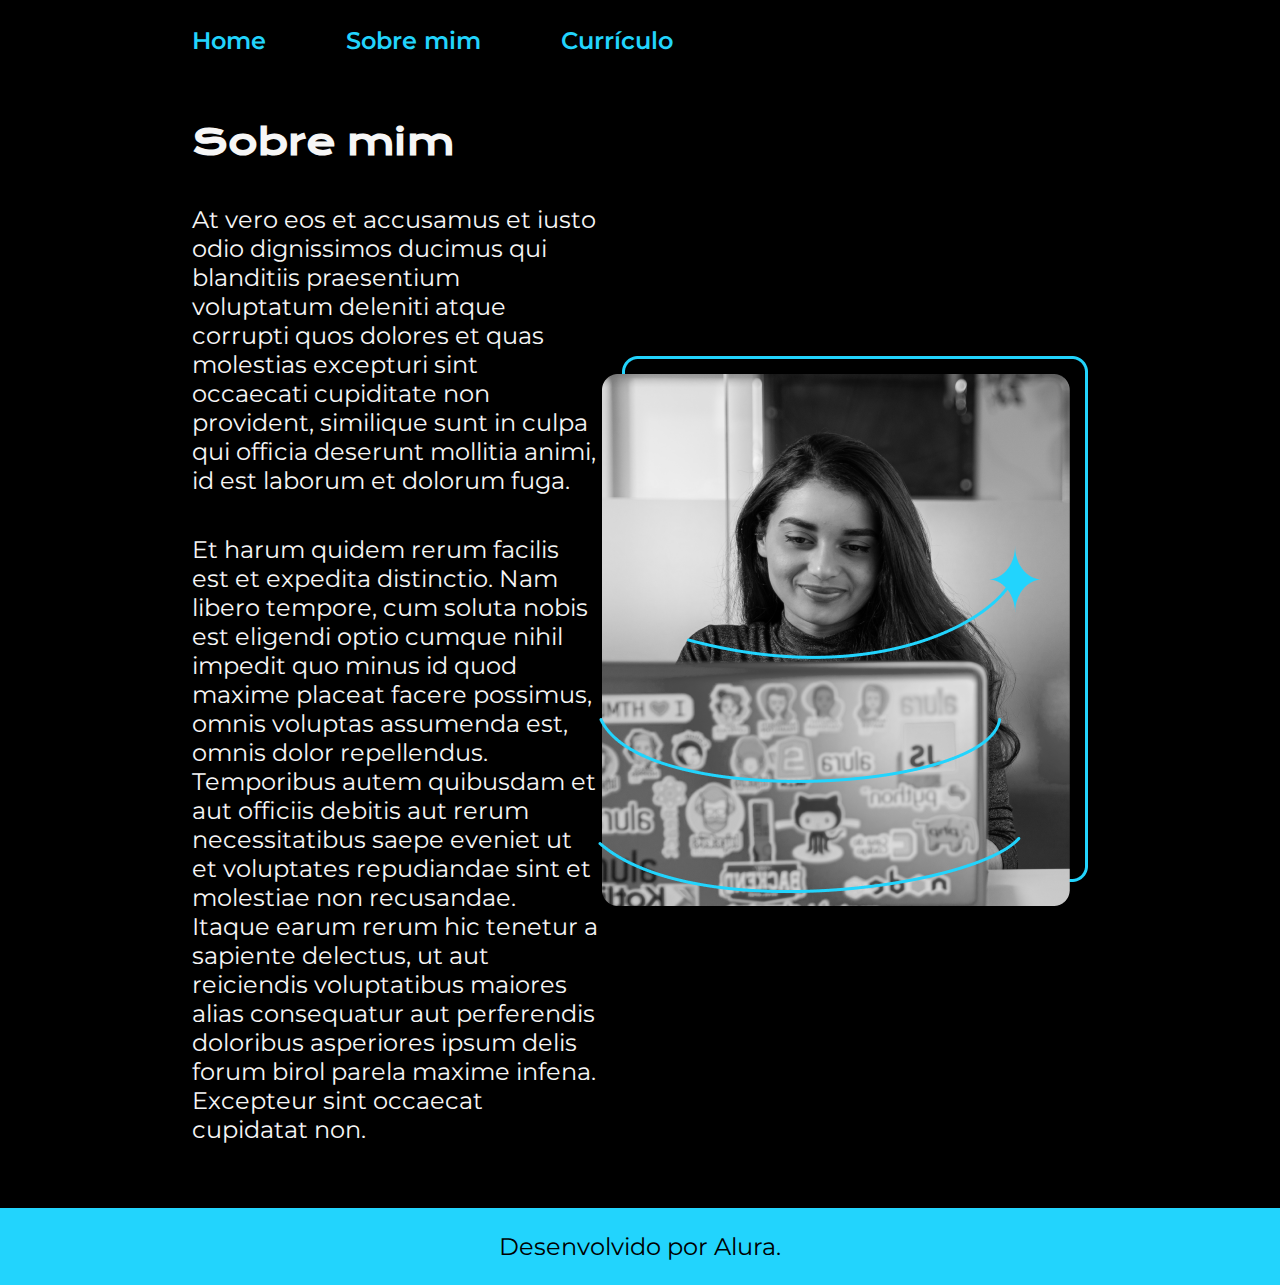
<file: HTMLCSS/projeto2/about.html>
<!DOCTYPE html>
<html lang="pt-BR">
<head>
    <meta charset="UTF-8">
    <meta name="viewport" content="width=device-width, initial-scale=1.0">
    <title>Sobre mim</title>
    <link rel="stylesheet" href="styles/style.css">
</head>
<body>
    <header class="cabecalho">
        <nav class="cabecalho__menu">
            <a class="cabecalho__menu__link" href="index.html">Home</a>
            <a class="cabecalho__menu__link" href="about.html">Sobre mim</a>
            <a class="cabecalho__menu__link" href="curriculo.html">Currículo</a>
        </nav>
    </header>

    <main class="apresentacao">
        <section  class="apresentacao__conteudo">
            <h1 class="apresentacao__conteudo__titulo">Sobre mim</h1>
            <p class="apresentacao__conteudo__texto">At vero eos et accusamus et iusto odio dignissimos ducimus qui blanditiis praesentium voluptatum deleniti atque corrupti quos dolores et quas molestias excepturi sint occaecati cupiditate non provident, similique sunt in culpa qui officia deserunt mollitia animi, id est laborum et dolorum fuga.</p>
            <p class="apresentacao__conteudo__texto">Et harum quidem rerum facilis est et expedita distinctio. Nam libero tempore, cum soluta nobis est eligendi optio cumque nihil impedit quo minus id quod maxime placeat facere possimus, omnis voluptas assumenda est, omnis dolor repellendus. Temporibus autem quibusdam et aut officiis debitis aut rerum necessitatibus saepe eveniet ut et voluptates repudiandae sint et molestiae non recusandae. Itaque earum rerum hic tenetur a sapiente delectus, ut aut reiciendis voluptatibus maiores alias consequatur aut perferendis doloribus asperiores ipsum delis forum birol parela maxime infena. Excepteur sint occaecat cupidatat non.</p>
        </section>
        <img src="assets/Imagem.png" alt="Imagem Figma">
    </main>

    <footer class="rodape">
        <p>Desenvolvido por Alura.</p>
    </footer>
</body>
</html>
</file>
<file: HTMLCSS/aluraplus/style.css>
/* No início do projeto ela começou pegando as cores do figma*/
:root {
    --branco-principal: #FFFFFF;
    --cinza-secundario: #C0C0C0;
    --botao-azul: #167BF7;
    --cor-de-fundo: #00030C;
    --fonte-principal: 'inter';
    --botao-azul-feito: #3C92FA ;
}

/* Zernado o CSS */
* {
    margin: 0;
    padding: 0;
}

body{
    background-color: var(--cor-de-fundo);
    color: var(--branco-principal);
    font-family: var(--fonte-principal);
    font-size: 16px;
    font-weight: 400;
}

.principal {
    background-image: url("assets/Background.png");
    background-repeat: no-repeat; /*Se não tiver essa propiedade a imagem de fundo irá se repetir!*/
    background-size: contain; /*Preenche todo o container(section)*/
    align-items: center; /*Como estamos no grid, esse comando alinhou no centro da coluna 1, esse comando alinha de acordo com o display(flex ou grid) do bloco pai*/
    text-align: center; /*Esse comando alinha tudo que está dentro do bloco, e não apenas textos!*/
}

.container {
    height: 100vh;
    display: grid;
    grid-template-columns: 50% 50%; /* Divide a tela em 2 partes de 50%, se você olhar na fer. do dev. vai estar divido! */
}

.container__botao{
    background-color: var(--botao-azul);
    border-radius: 5px;
    padding: 1em;
    color: var(--branco-principal);
    display: block; /*Faz com que ele preencha o bloco inteiro*/
    text-decoration: none;
    margin-bottom: 1em;
}

.container__botao:hover {
    background-color: var(--botao-azul-feito);
    color: var(--cor-de-fundo);
}

.botao_secundario{
    background-color: transparent;
    border: 2px dashed var(--branco-principal);
}

.container__aviso{
    font-size: 12px;
    color: var(--cinza-secundario);
}

.container__titulo{
    font-size: 28px;
    font-weight: 700;
}

.container__imagem{
    margin: 1em 0 2em 0;
}

.container__caixa{
    margin: 0 6em;
}

.secundario__imagem{
    width: 80%;
}

.secundario{
    align-items: center;
    margin: 0 10em;
}

.descricao__titulo{
    font-weight: 700;
    font-size: 48px;
    color: var(--branco-principal);
    margin-bottom: 0.1em;
}

.descricao__texto{
    color: var(--cinza-secundario);
}

.secundario__botao{
    display: inline-block; /*Diferente do block(pega uma linha toda), esse meio que pega em linha mas fica pequeno, também conseguimos definir uma largura e altura assim como o display "block"*/
    margin-top: 1em;
}

.container__descricao{
    padding: 2em;
}

.dispositivos__lista{
    display: flex;
    justify-content: center;
    list-style-type: none; /*Tirando o estilo da lista*/
    margin: 5em 0;
}

.dispositivos{
    text-align: center;
}

.dispositivos__titulo{
    font-size: 48px;
    color: var(--branco-principal);
}

.lista__item{
    font-size: 32px;
}

.rodape__lista {
    display: flex;
    justify-content: center;
    list-style-type: none;
    margin-top: 1.5em;
}

.lista__link a{
    text-decoration: none;
    color: var(--branco-principal);
    margin-left: 1em;
}

.rodape__texto {
    margin: 1em 10em;
    color: var(--cinza-secundario);
    font-size: 14px;
}

.rodape {
    text-align: center;
    margin: 5em 3em;
}

.lista__link a:hover{
    color: var(--botao-azul);
}

/*Esse comando com que ao clicar e segurar ele fique na cor X*/
.lista__link a:active{
    color: purple;
}
</file>
<file: HTMLCSS/projeto2/styles/style.css>
/* Importando a fonte, AINDA NÀO ESTÁ APLICADA! */
@import url('https://fonts.googleapis.com/css2?family=Krona+One&family=Montserrat:wght@400;600&display=swap');

/* Criando variáveis */
:root {
    --cor-primaria: #000000;
    --cor-secundaria: #F6F6F6;
    --cor-terciaria: #22D4FD;
    --cor-hover: #272727;

    --fonte-primaria: 'Krona One', sans-serif;
    --fonte-secundaria: 'Montserrat', sans-serif;
}

/* Resetando o CSS */
*{
    margin: 0;
    padding: 0;
    /* Boa prática é colocar isso: */
    /* box-sizing: border-box; */ 
}

body{
    box-sizing: border-box;
    background-color: var(--cor-primaria);
    color: var(--cor-secundaria);
}
.cabecalho{
    padding: 2% 0% 0% 15%;
}
.cabecalho__menu{
    display: flex;
    gap: 80px;
}
.cabecalho__menu__link{
    font-family: var(--fonte-secundaria);
    font-size: 24px;
    font-weight: 600;
    color: var(--cor-terciaria);
    text-decoration: none;
}
.apresentacao{
    padding: 5% 15%;
    display: flex;
    align-items: center;
    justify-content: space-between;
}
.apresentacao__conteudo{
    width: 615px;
    display: flex;
    flex-direction: column;
    gap: 40px;
}

.apresentacao__conteudo__titulo{
    font-size: 36px;
    font-family: var(--fonte-primaria);
}
.titulo-destaque{
    color: var(--cor-terciaria);
}
.apresentacao__conteudo__texto{
    font-size: 24px;
    font-family: var(--fonte-secundaria);
}

.apresentacao__links{
    display: flex;
    flex-direction: column;
    justify-content: space-between;
    align-items: center;
    gap: 32px;
}
.apresentacao__links__subtitulo{
    font-family: var(--fonte-primaria);
    font-weight: 400; /* Peso */
    font-size: 24px;
}
.apresentacao__links__link{
    display: flex;
    justify-content: center;
    gap: 16px;
    border: 2px solid var(--cor-terciaria);
    width: 378px;
    text-align: center;
    border-radius: 8px;
    font-size: 24px;
    font-weight: 600;
    padding: 21.5px 0; /*Primeiro valor é em cima e o segundo é dos lados*/
    text-decoration: none;
    color: var(--cor-secundaria);
    font-family: var(--fonte-secundaria);
}

/* Colocando efeito hover quando o mouse passar por cima */
.apresentacao__links__link:hover{
    background-color: var(--cor-hover);
}
.rodape{
    color: var(--cor-primaria);
    background-color: var(--cor-terciaria);
    padding: 24px;
    text-align: center;
    font-family: var(--fonte-secundaria);
    font-size: 24px;
    font-weight: 400;
}
</file>
<file: siteBootstrap/style.css>
/*Menu*/



#index {
    background-color: rgb(0, 0, 0);
      
}

#not {
    text-align: center;
    padding: 30px;
    background-image:linear-gradient(to bottom, white, rgb(179, 179, 179), rgb(121, 121, 121) );
    font-size: 30px;
    font-family: Arial, Helvetica, sans-serif;
}

#not1 {
    color: aliceblue;
    text-align: center;
    padding: 30px;
    background-image:linear-gradient(to bottom, white, rgb(179, 179, 179), rgb(121, 121, 121) );
    font-size: 30px;
    font-family: Arial, Helvetica, sans-serif;
    background-image: url(../Ativ4/image/torcida.jpg);
}


.inf {
    text-align: center;
    color: rgb(255, 255, 255);
}

.inf #camp {
    color: white;
    background-color: red;
    border-radius: 40px;

}

.jogo {
    text-align: center;
    font-size: large;
    color: red;
    
}

.rodape {
    color: rgb(255, 255, 255);
    text-align: center;
}

.rodape p {
    font-size: 30px;
}

.rodape img {
    margin: 30px;
}

/*socio*/

form {
    background-image: linear-gradient(to bottom, rgb(255, 0, 0), rgb(119, 18, 18), black);
}

form p:hover {
    color: grey;
}

form p{
    color: rgb(0, 0, 0);
    font-size: 20px;
    line-height: 50px;
}

form label{
    font-size: 20px;
}

form #conc {
    color: white;
}

form fieldset {
    color: white;
    background-color: black;
}

form h2, h3, h4 {
    color: rgb(0, 0, 0);
}

form code {
    color: white;
}

form #code {
    color: white;
}


/*Ingresso*/
#ingresso {
    background-image: linear-gradient(to bottom, rgb(0, 0, 0), grey, grey);
}

#ingform {
    background-image: linear-gradient(to bottom, rgb(51, 50, 50),white ,rgb(90, 87, 87));
}

/*gavea*/

#gavea {
    background-image:linear-gradient(to bottom, white, grey, black);
    font-size: 20px;
}

.gavfla {
    font-size: larger;
}

#gav1 {
    color: red;
    
}

.gavmaraca{
    font-style: italic;
}

.gavflaflu{
    font-style: italic;
}

#pgav2 {

    color: aliceblue;

}

#gav1:hover {
    color: black;
}

#gav2 {
    color: red;
    
}

#gav2:hover {
    color: black;
}



/*Sobre*/

#sobre {
    background-image: linear-gradient(to bottom, rgb(97, 11, 11), rgb(231, 88, 88), white);
    font-size: 20px;
}

#sobre h1 {
    font-size: 60px;
    color: white;
}

#sobre h3 {
    font-size: 30px;
    color: white;
}

#sobre #sobsob:hover {
    color: grey;
}

#sobre #inicio:hover {
    color: grey;
}

#sobre #inicio {
    text-align: center;
}


#sobre #unif:hover {
    color: grey;
}

#sobre #estadio:hover {
    color: grey;
} 

#sobre #estadio {
    text-align: center;
}


#mengao {
    text-align: center;
}

/*Sessão imgs*/
.sesimg {
    margin-top: 40px;
    background-color: rgb(0, 0, 0);
    display: flex;
    align-items: center;
    flex-direction: row;
    justify-content: space-around;
    height: 500px;
}

.sesimg div {
    align-items: center;
    text-align: justify;
    width: 350px;
    height: 370px;
    padding: 30px;   
    background-color: rgba(128, 128, 128, 0.514);
    border-radius: 10px;
    color: white;
}

.sesimg div h2 {
    color: red;
}



/*footer*/
footer {
    background-image: linear-gradient(to bottom, rgb(0, 0, 0), rgb(109, 28, 28), rgb(255, 0, 0));
    padding: 50px 0;

}

.container-footer {
    max-width: 1400px;
    padding: 0 4%;
    margin: auto;
    
}

.row-footer {
    display: flex;
    flex-wrap: wrap;
}

.col-footer {
    width: 25%;
    padding: 0 15px;
}

.col-footer h4 {
    font-size: 22px;
    color: white;
    margin-bottom: 20px;
    font-weight: 500;
    position: relative;
    text-transform: uppercase;

}

.col-footer ul {
    list-style: none;

}

.col-footer ul li {
    margin: 10px 0;
    
}

.col-footer ul li a {
    font-size: 16px;
    text-transform: capitalize;
    color: white;
    text-decoration: none;
    font-weight: 300;
    display: block;
    transition: all 0.3s ease;
}

.col-footer ul li a:hover {
    color: white;
}

.col-footer .social {
    margin-top: 30px;
}

.col-footer .social a {
    display: inline-flex;
    align-items: center;
    justify-content: center;
    height: 40px;
    width: 40px;
    margin: 0 10px 10px 0;
    text-decoration: none;
    border-radius: 50%;
    color: white;
    border: 1px solid white;
    transition: all 0.5s ease;
}

.col-footer .social img:hover {
    margin-top: 10px;
    color: rgb(0, 0, 0);
    background-color: white;

}

.col-footer .form-sub input {
    width: 100%;
    padding: 10px;
    font-size: 15px;
    outline: none;
    border: 1px solid white;
    color: white;
    background-color: rgb(0, 0, 0);

}

.col-footer .form-sub input::placeholder {
    color: white;
}

.col-footer .form-sub a {
    display: block;
    width: 70px;
    margin-top: 10px;
    padding: 10px;
    font-size: 17px;
    outline: none;
    border: none;
    cursor: pointer;
    color: rgb(0, 0, 0);
    border-radius: 3px;
    font-weight: bold;
    background-color: white;
}

.col-footer .form-sub #p {
    display: block;
    width: 100%;
    margin-top: 10px;
    padding: 10px;
    font-size: 17px;
    outline: none;
    border: none;
    cursor: pointer;
    color: rgb(0, 0, 0);
    border-radius: 3px;
    font-weight: bold;
    background-color: white;
}
</file>
<file: siteBootstrap/style1.css>
@import url('https://fonts.googleapis.com/css2?family=PT+Sans+Narrow:wght@700&display=swap');

* {
    margin: 0  auto;
    padding: 0;
    box-sizing: border-box;
    font-family: 'PT Sans Narrow', sans-serif;

}

body {
    background-color: black;
}

/*Menu*/

nav ul {
    list-style: none;
    padding: 0;
    background-image: linear-gradient(to bottom, red,rgb(151, 24, 24),black);
    text-align: center;

}

nav ul li {
    display: inline;
}

nav ul li #fla {
    position: absolute;
    left: 400px;
    top: 25px;
}

nav ul li #adi {
    position: absolute;
    right: 570px;
    top: 30px;
}

nav ul li a {
    display: inline-block;
    color: rgb(255, 255, 255);
    text-decoration: none;
    padding: 60px;
    transition: background .3s;
    margin-top: 0%;
}

nav ul li:last-child a {
    float: right;
    background-color: rgb(87, 87, 87);
}


nav ul li a:hover {
    color: rgb(255, 0, 0);
    background-color: rgb(0, 0, 0);
}




/*faixa*/

#faixa {
    font-size: 30px;
    font-style: italic;
    background-image:linear-gradient(to bottom, rgb(68, 68, 68), rgb(126, 121, 121), rgb(175, 175, 175));
    padding: 30px;
    text-align: center;
}




/*Imagem de entrada*/
.imgent {
    background-color: black;
    display: flex;
    flex-direction: column;
    align-items: center;
    color: rgb(255, 255, 255);
    padding-bottom: 60px;
}

.imgent #pedrofla {
    width: 900px;
}

.imgent #pedrofla h1 {
    font-style: italic;
    font-size: 70px;
    color: Red;
}

.imgent #pedrofla p {
    width: 890px;
    text-align: justify;
}




/*Sessão imgs*/
.sesimg {
    background-color: rgb(0, 0, 0);
    display: flex;
    align-items: center;
    flex-direction: row;
    justify-content: space-around;
    height: 400px;
}

.sesimg div {
    align-items: center;
    text-align: justify;
    width: 350px;
    height: 370px;
    padding: 30px;   
    background-color: rgba(128, 128, 128, 0.514);
    border-radius: 10px;
    color: white;
}

.sesimg div h2 {
    color: red;
}





/*Formulário*/

.form-flex {
    display: flex;
    flex-direction: row;
    align-items: center;
    height: 600px;
    color: rgb(0, 0, 0);
    background-color: rgb(255, 238, 0);
}

.form-flex #formu {
    width: 700px;

}

.form-flex #informa {
    width: 400px;
}

.form-flex #informa h3 {
    color: red;
}

.form-flex #informa p {
    color: rgb(255, 255, 255);
}






/*footer*/
footer {
    background-image: linear-gradient(to bottom, rgb(0, 0, 0), rgb(109, 28, 28), rgb(255, 0, 0));
    padding: 50px 0;

}

.container-footer {
    max-width: 1400px;
    padding: 0 4%;
    margin: auto;
    
}

.row-footer {
    display: flex;
    flex-wrap: wrap;
}

.col-footer {
    width: 25%;
    padding: 0 15px;
}

.col-footer h4 {
    font-size: 22px;
    color: white;
    margin-bottom: 20px;
    font-weight: 500;
    position: relative;
    text-transform: uppercase;

}

.col-footer ul {
    list-style: none;

}

.col-footer ul li {
    margin: 10px 0;
    
}

.col-footer ul li a {
    font-size: 16px;
    text-transform: capitalize;
    color: white;
    text-decoration: none;
    font-weight: 300;
    display: block;
    transition: all 0.3s ease;
}

.col-footer ul li a:hover {
    color: white;
}

.col-footer .social {
    margin-top: 30px;
}

.col-footer .social a {
    display: inline-flex;
    align-items: center;
    justify-content: center;
    height: 40px;
    width: 40px;
    margin: 0 10px 10px 0;
    text-decoration: none;
    border-radius: 50%;
    color: white;
    border: 1px solid white;
    transition: all 0.5s ease;
}

.col-footer .social img:hover {
    margin-top: 10px;
    color: rgb(0, 0, 0);
    background-color: white;

}

.col-footer .form-sub input {
    width: 100%;
    padding: 10px;
    font-size: 15px;
    outline: none;
    border: 1px solid white;
    color: white;
    background-color: rgb(0, 0, 0);

}

.col-footer .form-sub input::placeholder {
    color: white;
}

.col-footer .form-sub a {
    display: block;
    width: 70px;
    margin-top: 10px;
    padding: 10px;
    font-size: 17px;
    outline: none;
    border: none;
    cursor: pointer;
    color: rgb(0, 0, 0);
    border-radius: 3px;
    font-weight: bold;
    background-color: white;
}

.col-footer .form-sub #p {
    display: block;
    width: 100%;
    margin-top: 10px;
    padding: 10px;
    font-size: 17px;
    outline: none;
    border: none;
    cursor: pointer;
    color: rgb(0, 0, 0);
    border-radius: 3px;
    font-weight: bold;
    background-color: white;
}
</file>
<file: HTMLCSS/projeto1/style.css>
/* Importando uma fonte, SEM USAR */
@import url('https://fonts.googleapis.com/css2?family=Krona+One&family=Montserrat:wght@400;600&display=swap');

/* Resetando o CSS da página */
* {
    margin: 0;
    padding: 0;
}

body {
    height: 100%; /* OU 100vh, ambos códigos ocupa todo o viewport height,ou seja 100% da tela*/
    box-sizing: border-box; /*Não deixa o conteúdo filho escapar pra fora do contéudo pai*/
    background-color: #000000;
    color: #F6F6F6;
}

.titulo-destaque {
    color: #22D4FD ;
}

/* MAIN */
.apresentacao {
    margin: 10% 15%;
    display: flex;
    align-items: center;
    justify-content: space-between;
}

/* Classe filha */
.apresentacao__conteudo {
    width: 615px;
    display: flex;
    flex-direction: column;
    gap: 40px;
}

.apresentacao__conteudo__titulo{
    font-size: 36px;
    font-family: 'Krona One', sans-serif; /*Utilizando a fonte importada*/
}

.apresentacao__conteudo_texto {
    font-size: 24px;
    font-family: 'Montserrat', sans-serif;
}

.apresentacao__links {
    display: flex;
    justify-content: space-between;
}

.apresentacao__links__link {
    background-color: #22D4FD;
    width: 280px;
    text-align: center;
    border-radius: 16px;
    font-size: 24px;
    font-weight: 600; /*Peso da fonte que importamos, no caso 600*/
    padding: 21.5px 0;  /*Primeiro valor vertical e o segundo horizontal*/
    text-decoration: none; /* Tirando a decoração do texto */
    color: #000000;
    font-family: 'Montserrat', sans-serif;
}
</file>
